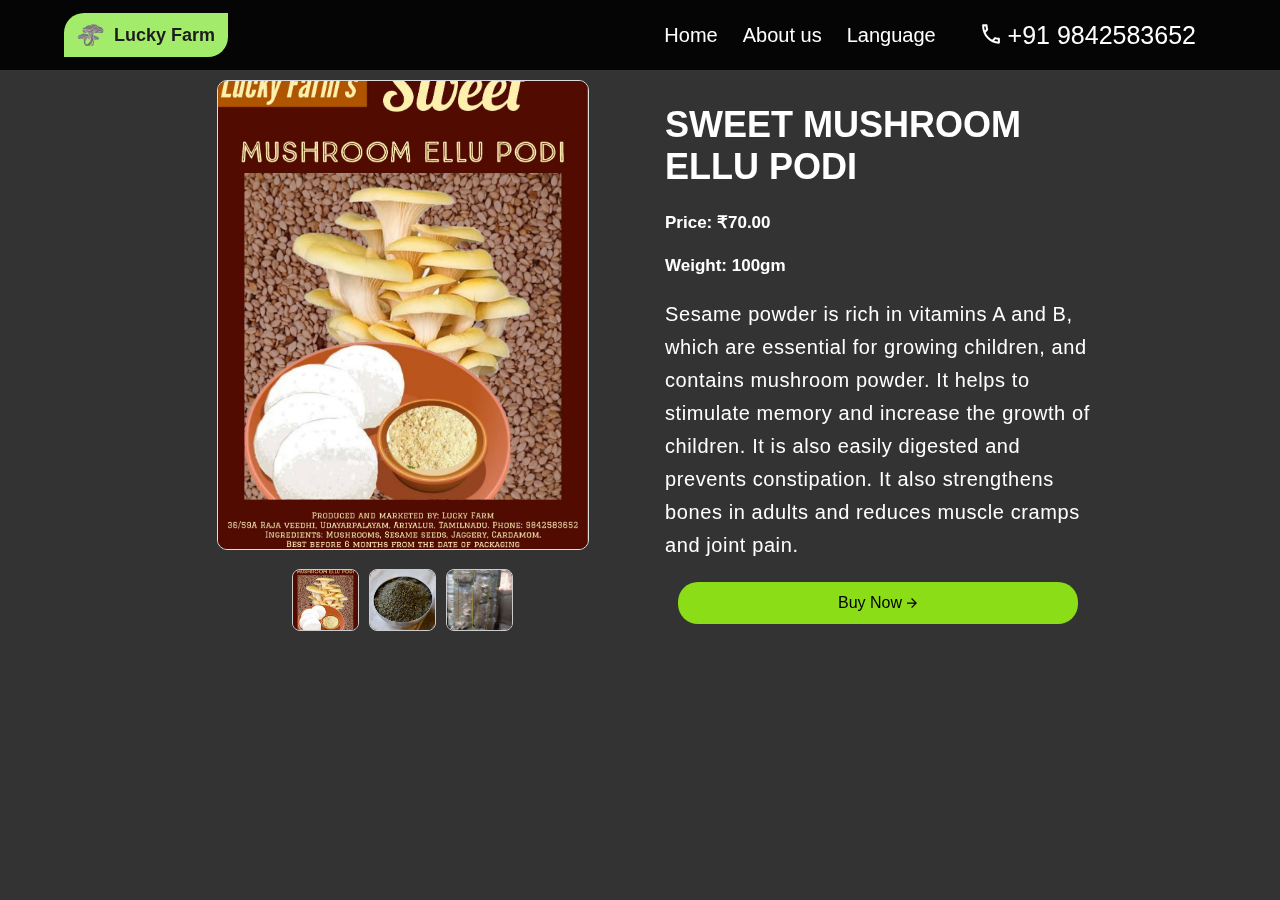
<file: ellu_podi.html>
<!DOCTYPE html>
<html lang="en">
<head>
  <meta charset="UTF-8" />
  <meta name="viewport" content="width=device-width, initial-scale=1" />
  <title>Product Page</title>
  <link rel="stylesheet" href="style.css">
</head>
<body>

  <div class="background">
    <header class="top-header">
      <div class="lucky-farm-badge">

        <button class="menu-toggle" onclick="toggleMenu()">☰</button>

        <img src="images/logo.png" alt="Lucky Farm Logo" />
        <span>Lucky Farm</span>
      </div>
      <nav class="nav-links" id="navbar">
        <a href="#">Home</a>
        <a href="#">About us</a>
        <a href="#">Language</a>
        <div class="contact">
          <a href="tel:+919842583652" class="phone-link"><svg class="phone-icon" width="20" height="18" viewBox="0 0 24 27" xmlns="http://www.w3.org/2000/svg">
            <path d="M4.72 3.38889C4.8 4.67444 5 5.93111 5.32 7.13L3.72 8.86333C3.17333 7.13 2.82667 5.29556 2.70667 3.38889H4.72ZM17.8667 20.7511C19 21.0978 20.16 21.3144 21.3333 21.4011V23.5533C19.5733 23.4233 17.88 23.0478 16.2667 22.47L17.8667 20.7511ZM6 0.5H1.33333C0.6 0.5 0 1.15 0 1.94444C0 15.5078 10.1467 26.5 22.6667 26.5C23.4 26.5 24 25.85 24 25.0556V20.0144C24 19.22 23.4 18.57 22.6667 18.57C21.0133 18.57 19.4 18.2811 17.9067 17.7467C17.7733 17.6889 17.6267 17.6744 17.4933 17.6744C17.1467 17.6744 16.8133 17.8189 16.5467 18.0933L13.6133 21.2711C9.84 19.1767 6.74667 15.84 4.82667 11.7522L7.76 8.57444C8.13333 8.17 8.24 7.60667 8.09333 7.10111C7.6 5.48333 7.33333 3.75 7.33333 1.94444C7.33333 1.15 6.73333 0.5 6 0.5Z" fill=""/>
          </svg>
          <span class="header-phone-number">+91 9842583652</span></a>
          
        </div>
      </nav>
    
    </header>

    <div class="product-container">
      <div class="image-gallery">
        <img id="mainImage" src="images/mush ellu podi.jpg" alt="Main product image" />
        <div class="thumbnail-images">
          <img src="images/mush ellu podi.jpg" alt="Thumbnail 1" onclick="changeImage(this)" />
          <img src="images/ellu-podi-recipe.jpg" alt="Thumbnail 2" onclick="changeImage(this)" />
          <img src="images/mushroom.jpg" alt="Thumbnail 3" onclick="changeImage(this)" />
        </div>
      </div>

      <div class="product-details">
        <h1>SWEET MUSHROOM ELLU PODI</h1>
        <h4>Price: ₹70.00</h4>
        <h4>Weight: 100gm</h4>
        <p>Sesame powder is rich in vitamins A and B, which are essential for growing children, and contains mushroom powder. It helps to stimulate memory and increase the growth of children. It is also easily digested and prevents constipation. It also strengthens bones in adults and reduces muscle cramps and joint pain.</p>
        <button class="buy-button" onclick="showPopup()">Buy Now
          <svg width="10" height="16" viewBox="0 0 16 16" fill="none" xmlns="http://www.w3.org/2000/svg">
            <path d="M8 16L6.575 14.6L12.175 9H0V7H12.175L6.575 1.4L8 0L16 8L8 16Z" fill="black"/>
          </svg>
        </button>
      </div>
    </div>
  </div>

  <div class="popup-overlay" id="popup">
    <div class="popup-box">
      <button class="close-btn" onclick="hidePopup()">×</button>
      <div class="popup-text">YOU CAN PLACE YOUR ORDER BY SIMPLY CALLING</div>
      <div class="popup-content">
        <a href="tel:+919842583652" class="phone-number">
          <svg width="20" height="18" viewBox="0 0 24 27" fill="none" xmlns="http://www.w3.org/2000/svg">
            <path d="M4.72 3.38889C4.8 4.67444 5 5.93111 5.32 7.13L3.72 8.86333C3.17333 7.13 2.82667 5.29556 2.70667 3.38889H4.72ZM17.8667 20.7511C19 21.0978 20.16 21.3144 21.3333 21.4011V23.5533C19.5733 23.4233 17.88 23.0478 16.2667 22.47L17.8667 20.7511ZM6 0.5H1.33333C0.6 0.5 0 1.15 0 1.94444C0 15.5078 10.1467 26.5 22.6667 26.5C23.4 26.5 24 25.85 24 25.0556V20.0144C24 19.22 23.4 18.57 22.6667 18.57C21.0133 18.57 19.4 18.2811 17.9067 17.7467C17.7733 17.6889 17.6267 17.6744 17.4933 17.6744C17.1467 17.6744 16.8133 17.8189 16.5467 18.0933L13.6133 21.2711C9.84 19.1767 6.74667 15.84 4.82667 11.7522L7.76 8.57444C8.13333 8.17 8.24 7.60667 8.09333 7.10111C7.6 5.48333 7.33333 3.75 7.33333 1.94444C7.33333 1.15 6.73333 0.5 6 0.5Z" fill=""/>
          </svg>
          +91 9842583652
        </a>
      </div>
    </div>
  </div>
  
  <script>
    function changeImage(imgElement) {
      const newSrc = imgElement.src;
      document.getElementById('mainImage').src = newSrc;
    }

    function showPopup() {
      document.getElementById('popup').style.display = 'flex';
    }

    function hidePopup() {
      document.getElementById('popup').style.display = 'none';
    }

    function toggleMenu() {
      document.querySelector('.nav-links').classList.toggle('active');
    }
  </script>

</body>
</html>
</file>
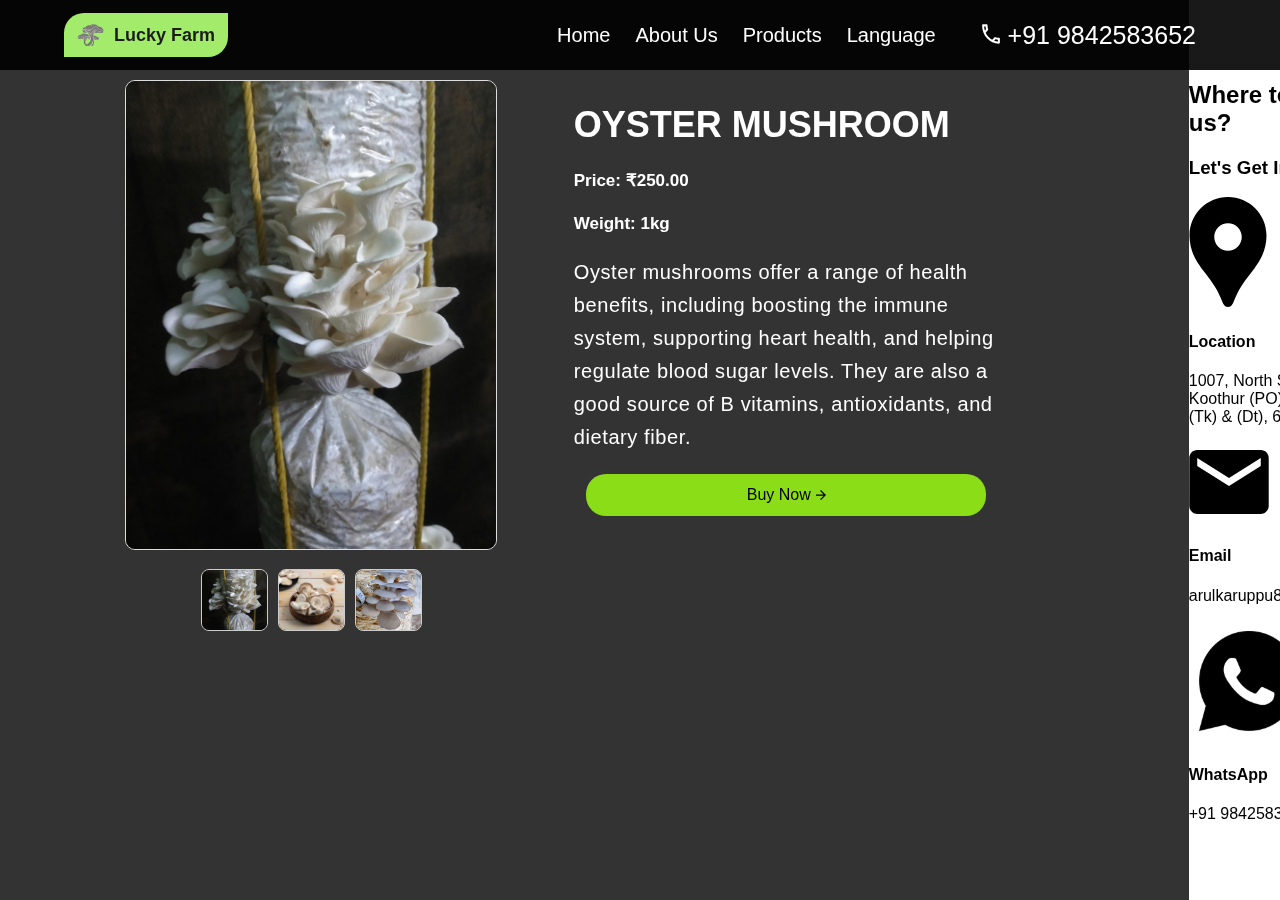
<file: oystermush.html>
<!DOCTYPE html>
<html lang="en">
<head>
  <meta charset="UTF-8" />
  <meta name="viewport" content="width=device-width, initial-scale=1" />
  <title>Product Page</title>
  <link rel="stylesheet" href="style.css">
</head>

<body>


  <div class="main-content">
    <div class="background">
      <div class="overlay">
      <header class="top-header">
        <div class="lucky-farm-badge">
          <button class="menu-toggle" onclick="toggleMenu()">☰</button>
  
          <img src="images/logo.png" alt="Lucky Farm Logo" />
          <span>Lucky Farm</span>
        </div>
        <nav class="nav-links">
          <a href="#">Home</a>
          <a href="https://varshh06.github.io/productpages/aboutus/ABOUT US.html"class="active">About Us</a>
          <a href="https://varshh06.github.io/productpages/products/index.html"class="active">Products</a>
          <a href="#">Language</a>
          <div class="contact">
            <a href="tel:+919842583652" class="phone-link">
              <svg class="phone-icon" width="20" height="18" viewBox="0 0 24 27" xmlns="http://www.w3.org/2000/svg">
                <path d="M4.72 3.38889C4.8 4.67444 5 5.93111 5.32 7.13L3.72 8.86333C3.17333 7.13 2.82667 5.29556 2.70667 3.38889H4.72ZM17.8667 20.7511C19 21.0978 20.16 21.3144 21.3333 21.4011V23.5533C19.5733 23.4233 17.88 23.0478 16.2667 22.47L17.8667 20.7511ZM6 0.5H1.33333C0.6 0.5 0 1.15 0 1.94444C0 15.5078 10.1467 26.5 22.6667 26.5C23.4 26.5 24 25.85 24 25.0556V20.0144C24 19.22 23.4 18.57 22.6667 18.57C21.0133 18.57 19.4 18.2811 17.9067 17.7467C17.7733 17.6889 17.6267 17.6744 17.4933 17.6744C17.1467 17.6744 16.8133 17.8189 16.5467 18.0933L13.6133 21.2711C9.84 19.1767 6.74667 15.84 4.82667 11.7522L7.76 8.57444C8.13333 8.17 8.24 7.60667 8.09333 7.10111C7.6 5.48333 7.33333 3.75 7.33333 1.94444C7.33333 1.15 6.73333 0.5 6 0.5Z" fill=""/>
              </svg>
              <span class="header-phone-number">+91 9842583652</span>
            </a>
            </div>
        </nav>
      </header>
  
  
  
      <div class="product-container">
        <div class="image-gallery">
          <img id="mainImage" src="images/oystermushroom.jpg" alt="Main product image" />
          <div class="thumbnail-images">
            <img src="images/oystermushroom.jpg" alt="Thumbnail 1" onclick="changeImage(this)" />
            <img src="images/oyster1.jpg" alt="Thumbnail 2" onclick="changeImage(this)" />
            <img src="images/oyster.jpg" alt="Thumbnail 3" onclick="changeImage(this)" />
          </div>
        </div>
  
  
  
        <div class="product-details">
          <h1>OYSTER MUSHROOM</h1>
          <h4>Price: ₹250.00</h4>
          <h4>Weight: 1kg</h4>
          <p>Oyster mushrooms offer a range of health benefits, including boosting the immune system, supporting heart health, and helping regulate blood sugar levels. They are also a good source of B vitamins, antioxidants, and dietary fiber. </p>
          <button class="buy-button" onclick="showPopup()">Buy Now
            <svg width="10" height="16" viewBox="0 0 16 16" fill="none" xmlns="http://www.w3.org/2000/svg">
              <path d="M8 16L6.575 14.6L12.175 9H0V7H12.175L6.575 1.4L8 0L16 8L8 16Z" fill="black"/>
            </svg>
          </button>
        </div>
      </div>
    </div>
  
  
    <div class="popup-overlay" id="popup">
      <div class="popup-box">
        <button class="close-btn" onclick="hidePopup()">×</button>
        <div class="popup-text">
          YOU CAN PLACE YOUR ORDER BY SIMPLY CALLING
        </div>
        <div class="popup-content">
          <a href="tel:+919842583652" class="phone-number">
            <svg width="20" height="18" viewBox="0 0 24 27" fill="none" xmlns="http://www.w3.org/2000/svg">
              <path d="M4.72 3.38889C4.8 4.67444 5 5.93111 5.32 7.13L3.72 8.86333C3.17333 7.13 2.82667 5.29556 2.70667 3.38889H4.72ZM17.8667 20.7511C19 21.0978 20.16 21.3144 21.3333 21.4011V23.5533C19.5733 23.4233 17.88 23.0478 16.2667 22.47L17.8667 20.7511ZM6 0.5H1.33333C0.6 0.5 0 1.15 0 1.94444C0 15.5078 10.1467 26.5 22.6667 26.5C23.4 26.5 24 25.85 24 25.0556V20.0144C24 19.22 23.4 18.57 22.6667 18.57C21.0133 18.57 19.4 18.2811 17.9067 17.7467C17.7733 17.6889 17.6267 17.6744 17.4933 17.6744C17.1467 17.6744 16.8133 17.8189 16.5467 18.0933L13.6133 21.2711C9.84 19.1767 6.74667 15.84 4.82667 11.7522L7.76 8.57444C8.13333 8.17 8.24 7.60667 8.09333 7.10111C7.6 5.48333 7.33333 3.75 7.33333 1.94444C7.33333 1.15 6.73333 0.5 6 0.5Z" fill=""/>
            </svg>
            +91 9842583652
          </a>
        </div>
      </div>
    </div>
    
  </div>
  </div>
  

    
 <div class="footer-bottom">
      <h2>Where to find us?</h2>
      <h3>Let's Get In Touch</h3>
      <div class="link-container">
          <div class="card location">
            <svg width="78" height="110" viewBox="0 0 78 110" fill="none" xmlns="http://www.w3.org/2000/svg">
              <path d="M39 0C17.715 0 0.5 17.215 0.5 38.5C0.5 48.07 3.25 57.035 8.255 65.12C13.48 73.59 20.355 80.85 25.635 89.32C28.22 93.445 30.09 97.295 32.07 101.75C33.5 104.775 34.655 110 39 110C43.345 110 44.5 104.775 45.875 101.75C47.91 97.295 49.725 93.445 52.31 89.32C57.59 80.905 64.465 73.645 69.69 65.12C74.75 57.035 77.5 48.07 77.5 38.5C77.5 17.215 60.285 0 39 0ZM39 53.625C31.41 53.625 25.25 47.465 25.25 39.875C25.25 32.285 31.41 26.125 39 26.125C46.59 26.125 52.75 32.285 52.75 39.875C52.75 47.465 46.59 53.625 39 53.625Z" fill="black"/>
              </svg>
              <h4>Location</h4>
              <p>1007, North Street, O. Koothur (PO), Ariyalur (Tk) & (Dt), 621705</p>
          </div>
          <div class="card email">
              <svg width="80" height="80" viewBox="0 0 138 110" fill="none" xmlns="http://www.w3.org/2000/svg">
                  <path d="M123.8 0H14.2C6.665 0 0.5685 6.1875 0.5685 13.75L0.5 96.25C0.5 103.813 6.665 110 14.2 110H123.8C131.335 110 137.5 103.813 137.5 96.25V13.75C137.5 6.1875 131.335 0 123.8 0ZM123.8 27.5L69 61.875L14.2 27.5V13.75L69 48.125L123.8 13.75V27.5Z" fill="black"/>
                  </svg>
              <h4>Email</h4>
              <p>arulkaruppu8@gmail.com</p>
          </div>
          <div class="card whatsapp">
              <svg width="120" height="120" viewBox="0 0 120 120" fill="none" xmlns="http://www.w3.org/2000/svg" xmlns:xlink="http://www.w3.org/1999/xlink">
                  <rect width="120" height="120" fill="url(#pattern0_332_61)"/>
                  <defs>
                  <pattern id="pattern0_332_61" patternContentUnits="objectBoundingBox" width="1" height="1">
                  <use xlink:href="#image0_332_61" transform="scale(0.00520833)"/>
                  </pattern>
                  <image id="image0_332_61" width="192" height="192" preserveAspectRatio="none" xlink:href="[data-uri]"/>
                  </defs>
                  </svg>
              <h4>WhatsApp</h4>
              <p>+91 9842583652</p>
          </div>
      </div>
  </div>
  </div>
</footer>
  <script>
    function changeImage(imgElement) {
      const newSrc = imgElement.src.replace('100x100', '500x500');
      document.getElementById('mainImage').src = newSrc;
      document.getElementById('mainImage').alt = imgElement.alt.replace('Thumbnail', 'Main image');
    }
    function showPopup() {
  document.getElementById('popup').style.display = 'flex';
  }
function hidePopup() {
  document.getElementById('popup').style.display = 'none';
}
function toggleMenu() {
      document.querySelector('.nav-links').classList.toggle('active');
    }
  </script>

</body>
</html>
</file>
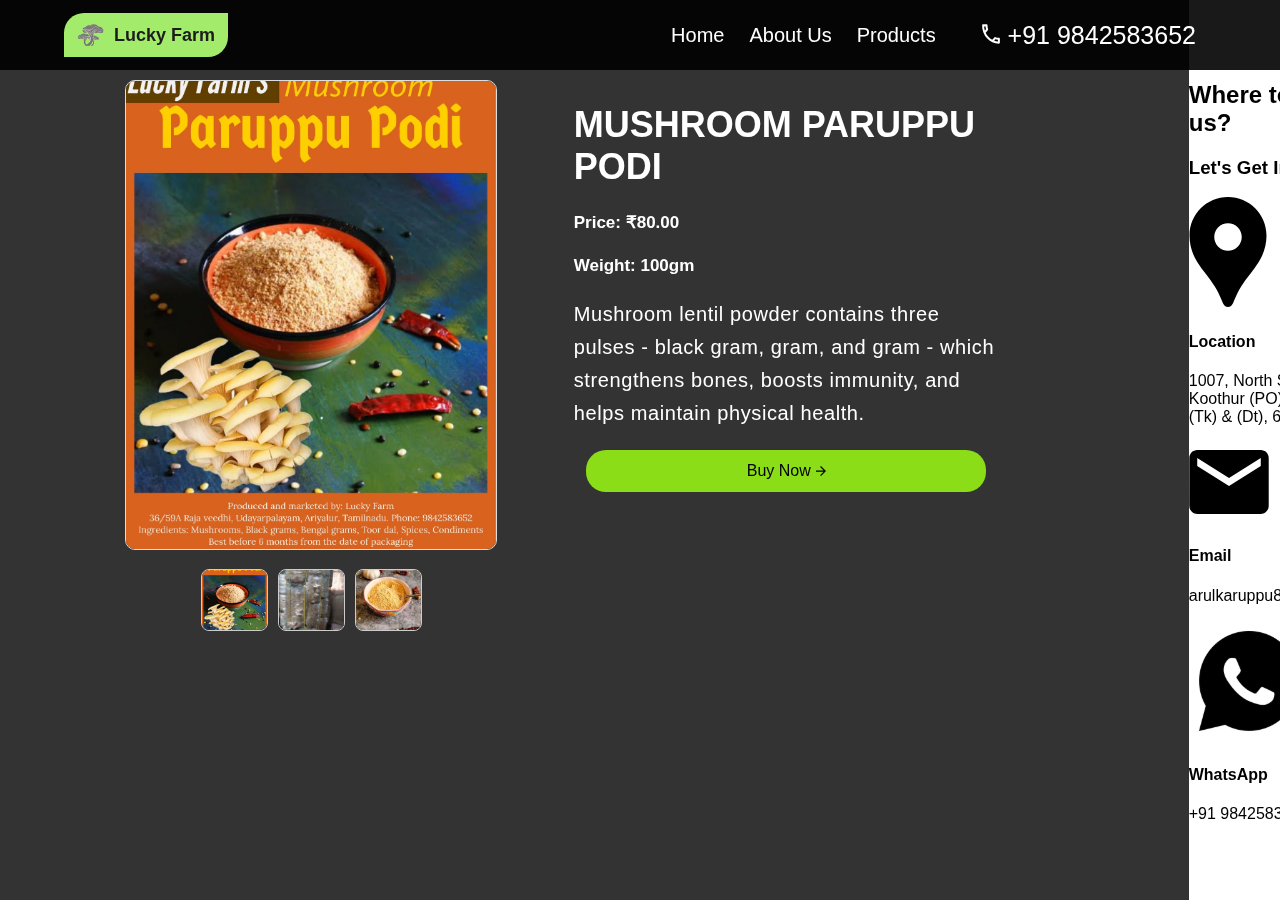
<file: parupupodi.html>
<!DOCTYPE html>
<html lang="en">
<head>
  <meta charset="UTF-8" />
  <meta name="viewport" content="width=device-width, initial-scale=1" />
  <title>Product Page</title>
  <link rel="stylesheet" href="style.css">
</head>

<body>


  <div class="main-content">
    <div class="background">
      <div class="overlay">
      <header class="top-header">
        <div class="lucky-farm-badge">
          <button class="menu-toggle" onclick="toggleMenu()">☰</button>
          <img src="images/logo.png" alt="Lucky Farm Logo" />
          <span>Lucky Farm</span>
        </div>
        <nav class="nav-links">
          <a href="#">Home</a>
          <a href="https://varshh06.github.io/productpages/aboutus/ABOUT US.html"class="active">About Us</a>
          <a href="https://varshh06.github.io/productpages/products/index.html"class="active">Products</a>
          <div class="contact">
            <a href="tel:+919842583652" class="phone-link">
              <svg class="phone-icon" width="20" height="18" viewBox="0 0 24 27" xmlns="http://www.w3.org/2000/svg">
                <path d="M4.72 3.38889C4.8 4.67444 5 5.93111 5.32 7.13L3.72 8.86333C3.17333 7.13 2.82667 5.29556 2.70667 3.38889H4.72ZM17.8667 20.7511C19 21.0978 20.16 21.3144 21.3333 21.4011V23.5533C19.5733 23.4233 17.88 23.0478 16.2667 22.47L17.8667 20.7511ZM6 0.5H1.33333C0.6 0.5 0 1.15 0 1.94444C0 15.5078 10.1467 26.5 22.6667 26.5C23.4 26.5 24 25.85 24 25.0556V20.0144C24 19.22 23.4 18.57 22.6667 18.57C21.0133 18.57 19.4 18.2811 17.9067 17.7467C17.7733 17.6889 17.6267 17.6744 17.4933 17.6744C17.1467 17.6744 16.8133 17.8189 16.5467 18.0933L13.6133 21.2711C9.84 19.1767 6.74667 15.84 4.82667 11.7522L7.76 8.57444C8.13333 8.17 8.24 7.60667 8.09333 7.10111C7.6 5.48333 7.33333 3.75 7.33333 1.94444C7.33333 1.15 6.73333 0.5 6 0.5Z" fill=""/>
              </svg>
              <span class="header-phone-number">+91 9842583652</span>
            </a>
          </div>
        </nav>
      </header>
  
  
  
      <div class="product-container">
        <div class="image-gallery">
          <img id="mainImage" src="images/paruppupodi.jpg" alt="Main product image" />
          <div class="thumbnail-images">
            <img src="images/paruppupodi.jpg" alt="Thumbnail 1" onclick="changeImage(this)" />
            <img src="images/mushroom.jpg" alt="Thumbnail 3" onclick="changeImage(this)" />
            <img src="images/parupupodi.jpg" alt="Thumbnail 2" onclick="changeImage(this)" />
           
          </div>
        </div>
  
  
  
        <div class="product-details">
          <h1>MUSHROOM PARUPPU PODI</h1>
          <h4>Price: ₹80.00</h4>
          <h4>Weight: 100gm</h4>
          <p>Mushroom lentil powder contains three pulses - black gram, gram, and gram - which strengthens bones, boosts immunity, and helps maintain physical health.</p>
          <button class="buy-button" onclick="showPopup()">Buy Now
            <svg width="10" height="16" viewBox="0 0 16 16" fill="none" xmlns="http://www.w3.org/2000/svg">
              <path d="M8 16L6.575 14.6L12.175 9H0V7H12.175L6.575 1.4L8 0L16 8L8 16Z" fill="black"/>
            </svg>
          </button>
        </div>
      </div>
    </div>
  
  
    <div class="popup-overlay" id="popup">
      <div class="popup-box">
        <button class="close-btn" onclick="hidePopup()">×</button>
        <div class="popup-text">
          YOU CAN PLACE YOUR ORDER BY SIMPLY CALLING
        </div>
        <div class="popup-content">
          <a href="tel:+919842583652" class="phone-number">
            <svg width="20" height="18" viewBox="0 0 24 27" fill="none" xmlns="http://www.w3.org/2000/svg">
              <path d="M4.72 3.38889C4.8 4.67444 5 5.93111 5.32 7.13L3.72 8.86333C3.17333 7.13 2.82667 5.29556 2.70667 3.38889H4.72ZM17.8667 20.7511C19 21.0978 20.16 21.3144 21.3333 21.4011V23.5533C19.5733 23.4233 17.88 23.0478 16.2667 22.47L17.8667 20.7511ZM6 0.5H1.33333C0.6 0.5 0 1.15 0 1.94444C0 15.5078 10.1467 26.5 22.6667 26.5C23.4 26.5 24 25.85 24 25.0556V20.0144C24 19.22 23.4 18.57 22.6667 18.57C21.0133 18.57 19.4 18.2811 17.9067 17.7467C17.7733 17.6889 17.6267 17.6744 17.4933 17.6744C17.1467 17.6744 16.8133 17.8189 16.5467 18.0933L13.6133 21.2711C9.84 19.1767 6.74667 15.84 4.82667 11.7522L7.76 8.57444C8.13333 8.17 8.24 7.60667 8.09333 7.10111C7.6 5.48333 7.33333 3.75 7.33333 1.94444C7.33333 1.15 6.73333 0.5 6 0.5Z" fill=""/>
            </svg>
            +91 9842583652
          </a>
        </div>
      </div>
    </div>
    </div>
  
  
  </div>
  
  <div class="footer-bottom">
      <h2>Where to find us?</h2>
      <h3>Let's Get In Touch</h3>
      <div class="link-container">
          <div class="card location">
            <svg width="78" height="110" viewBox="0 0 78 110" fill="none" xmlns="http://www.w3.org/2000/svg">
              <path d="M39 0C17.715 0 0.5 17.215 0.5 38.5C0.5 48.07 3.25 57.035 8.255 65.12C13.48 73.59 20.355 80.85 25.635 89.32C28.22 93.445 30.09 97.295 32.07 101.75C33.5 104.775 34.655 110 39 110C43.345 110 44.5 104.775 45.875 101.75C47.91 97.295 49.725 93.445 52.31 89.32C57.59 80.905 64.465 73.645 69.69 65.12C74.75 57.035 77.5 48.07 77.5 38.5C77.5 17.215 60.285 0 39 0ZM39 53.625C31.41 53.625 25.25 47.465 25.25 39.875C25.25 32.285 31.41 26.125 39 26.125C46.59 26.125 52.75 32.285 52.75 39.875C52.75 47.465 46.59 53.625 39 53.625Z" fill="black"/>
              </svg>
              <h4>Location</h4>
              <p>1007, North Street, O. Koothur (PO), Ariyalur (Tk) & (Dt), 621705</p>
          </div>
          <div class="card email">
              <svg width="80" height="80" viewBox="0 0 138 110" fill="none" xmlns="http://www.w3.org/2000/svg">
                  <path d="M123.8 0H14.2C6.665 0 0.5685 6.1875 0.5685 13.75L0.5 96.25C0.5 103.813 6.665 110 14.2 110H123.8C131.335 110 137.5 103.813 137.5 96.25V13.75C137.5 6.1875 131.335 0 123.8 0ZM123.8 27.5L69 61.875L14.2 27.5V13.75L69 48.125L123.8 13.75V27.5Z" fill="black"/>
                  </svg>
              <h4>Email</h4>
              <p>arulkaruppu8@gmail.com</p>
          </div>
          <div class="card whatsapp">
              <svg width="120" height="120" viewBox="0 0 120 120" fill="none" xmlns="http://www.w3.org/2000/svg" xmlns:xlink="http://www.w3.org/1999/xlink">
                  <rect width="120" height="120" fill="url(#pattern0_332_61)"/>
                  <defs>
                  <pattern id="pattern0_332_61" patternContentUnits="objectBoundingBox" width="1" height="1">
                  <use xlink:href="#image0_332_61" transform="scale(0.00520833)"/>
                  </pattern>
                  <image id="image0_332_61" width="192" height="192" preserveAspectRatio="none" xlink:href="[data-uri]"/>
                  </defs>
                  </svg>
              <h4>WhatsApp</h4>
              <p>+91 9842583652</p>
          </div>
      </div>
  </div>
  </div>
</footer>
  <script>
    function changeImage(imgElement) {
      const newSrc = imgElement.src.replace('100x100', '500x500');
      document.getElementById('mainImage').src = newSrc;
      document.getElementById('mainImage').alt = imgElement.alt.replace('Thumbnail', 'Main image');
    }
    function showPopup() {
  document.getElementById('popup').style.display = 'flex';
  }
function hidePopup() {
  document.getElementById('popup').style.display = 'none';
}
function toggleMenu() {
      document.querySelector('.nav-links').classList.toggle('active');
    }
  </script>

</body>
</html>
</file>
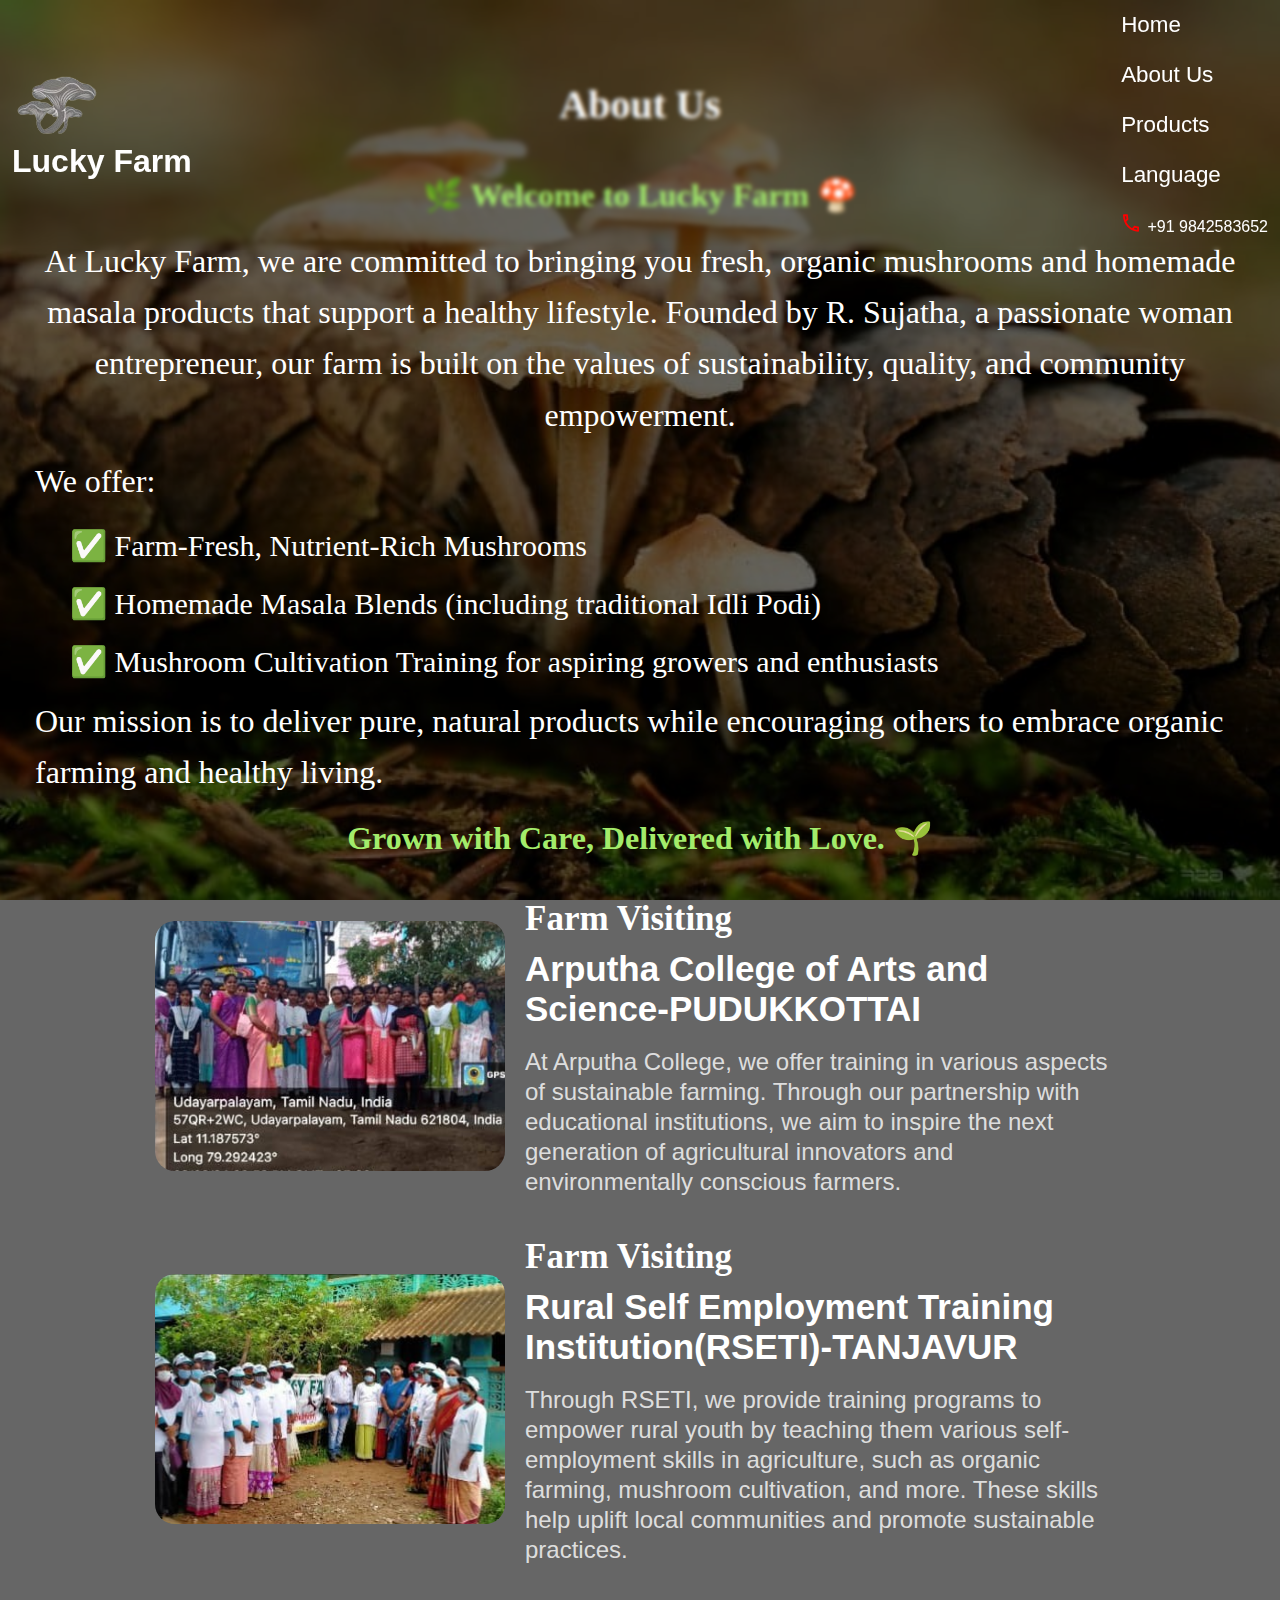
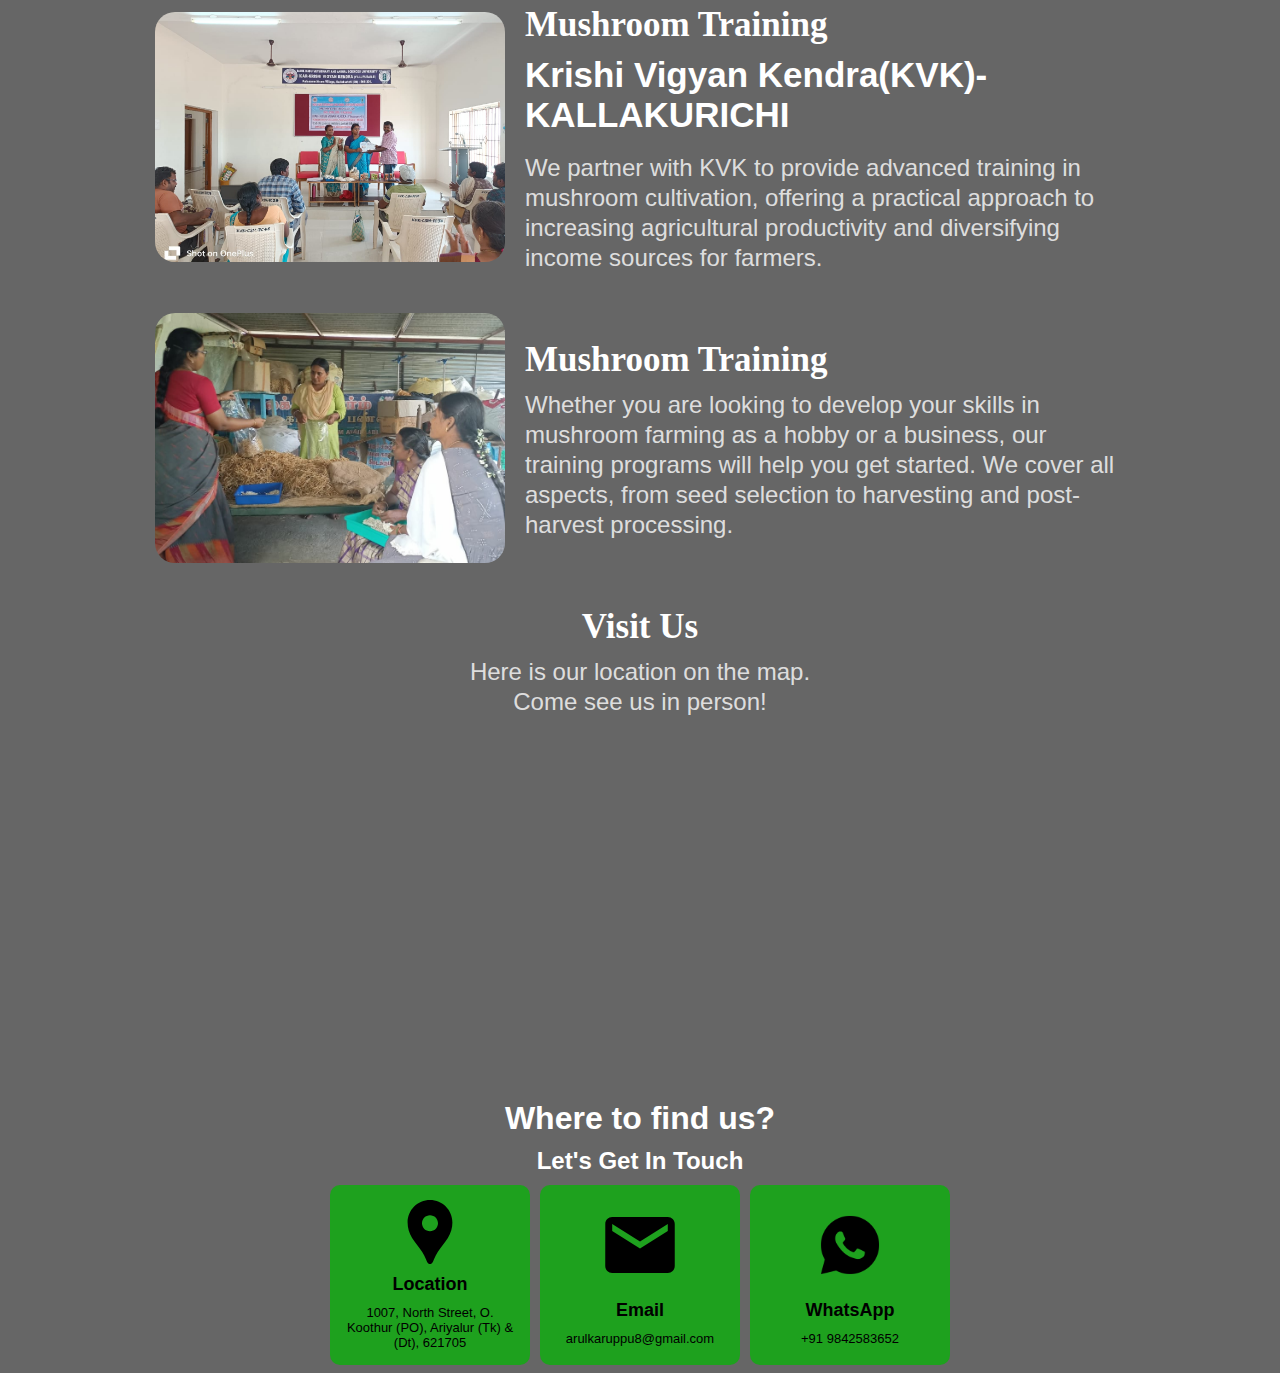
<file: aboutus/ABOUT US.html>
<!DOCTYPE html>
<html lang="en">
  <head>
    <meta charset="UTF-8" />
    <meta name="viewport" content="width=device-width, initial-scale=1.0" />
    <title>About Us</title>
    <link rel="stylesheet" href="siganthini.css" />
  </head>
  <body>
    <div class="bg">
      <div class="overlay">
        <div class="about-us">
          <div class="header">
            <div class="logo">
              <img src="logo (1).jpg" alt="Logo" class="logo-img" />
              <h1 class="logo-text">Lucky Farm</h1>
            </div>
            <nav class="navbar">
              <a href="https://varshh06.github.io/productpages/home.html"class="active">Home</a>
               <a href="https://varshh06.github.io/productpages/aboutus/ABOUT US.html"class="active">About Us</a>
                <a href="https://varshh06.github.io/productpages/products/index.html"class="active">Products</a>
              <a href="#"class="active">Language</a>
              <div class="contact"class="active">
                <a href="tel:+919842583652" class="phone-link"><svg class="phone-icon" width="20" height="18" viewBox="0 0 24 27" fill="red" xmlns="http://www.w3.org/2000/svg">
                  <path d="M4.72 3.38889C4.8 4.67444 5 5.93111 5.32 7.13L3.72 8.86333C3.17333 7.13 2.82667 5.29556 2.70667 3.38889H4.72ZM17.8667 20.7511C19 21.0978 20.16 21.3144 21.3333 21.4011V23.5533C19.5733 23.4233 17.88 23.0478 16.2667 22.47L17.8667 20.7511ZM6 0.5H1.33333C0.6 0.5 0 1.15 0 1.94444C0 15.5078 10.1467 26.5 22.6667 26.5C23.4 26.5 24 25.85 24 25.0556V20.0144C24 19.22 23.4 18.57 22.6667 18.57C21.0133 18.57 19.4 18.2811 17.9067 17.7467C17.7733 17.6889 17.6267 17.6744 17.4933 17.6744C17.1467 17.6744 16.8133 17.8189 16.5467 18.0933L13.6133 21.2711C9.84 19.1767 6.74667 15.84 4.82667 11.7522L7.76 8.57444C8.13333 8.17 8.24 7.60667 8.09333 7.10111C7.6 5.48333 7.33333 3.75 7.33333 1.94444C7.33333 1.15 6.73333 0.5 6 0.5Z" fill=""/>
                </svg>
                <span class="header-phone-number">+91 9842583652</span></a>
              </div>
            </nav>
          </div>

          <h2 class="main-heading">About Us</h2>
          <div class="about-us-section">
  <p style="color: #a3ec6b; font-family: Great Vibes, cursive; font-weight: bold;">🌿 Welcome to Lucky Farm 🍄</p>
  <p>At Lucky Farm, we are committed to bringing you fresh, organic mushrooms and homemade masala products that support a healthy lifestyle. Founded by R. Sujatha, a passionate woman entrepreneur, our farm is built on the values of sustainability, quality, and community empowerment.</p>
  
  <p style="text-align:left;">   We offer:</p>
  <ul>
    <li>✅ Farm-Fresh, Nutrient-Rich Mushrooms</li>
    <li>✅ Homemade Masala Blends (including traditional Idli Podi)</li>
    <li>✅ Mushroom Cultivation Training for aspiring growers and enthusiasts</li>
  </ul>

  <p style="text-align: start;">Our mission is to deliver pure, natural products while encouraging others to embrace organic farming and healthy living.</p>
  
  <p style="color: #a3ec6b; font-family: Great Vibes, cursive; font-weight: bold;">Grown with Care, Delivered with Love. 🌱</p>
</div>

          <div class="about-section">
            <div class="about-image">
              <img src="1.png" alt="Training" />
            </div>
            <div class="about-text">
              <h3 class="heading">Farm Visiting</h3>
              <h2 style="font-size: 35px; font-family: Rubik, sans-serif">
                Arputha College of Arts and Science-PUDUKKOTTAI
              </h2>
              <br />
              <p class="text">
                At Arputha College, we offer training in various aspects of sustainable farming. Through our partnership with educational institutions, we aim to inspire the next generation of agricultural innovators and environmentally conscious farmers.
              </p>
            </div>
          </div>

          <div class="about-section">
            <div class="about-image">
              <img src="2.png" alt="Training" />
            </div>
            <div class="about-text">
              <h3 class="heading">Farm Visiting</h3>
              <h2 style="font-size: 35px; font-family: Rubik, sans-serif">
                Rural Self Employment Training Institution(RSETI)-TANJAVUR
              </h2>
              <br />
              <p class="text">
                Through RSETI, we provide training programs to empower rural youth by teaching them various self-employment skills in agriculture, such as organic farming, mushroom cultivation, and more. These skills help uplift local communities and promote sustainable practices.
              </p>
            </div>
          </div>

          <div class="about-section">
            <div class="about-image">
              <img src="3.jpg" alt="Training" />
            </div>
            <div class="about-text">
              <h3 class="heading">Mushroom Training</h3>
              <h2 style="font-size: 35px; font-family: Rubik, sans-serif">
                Krishi Vigyan Kendra(KVK)-KALLAKURICHI
              </h2>
              <br />
              <p class="text">
                We partner with KVK to provide advanced training in mushroom cultivation, offering a practical approach to increasing agricultural productivity and diversifying income sources for farmers.
              </p>
            </div>
          </div>
          <div class="about-section">
            <div class="about-image">
              <img src="4.jpg" alt="Training" />
            </div>
            <div class="about-text">
              <h3 class="heading">Mushroom Training</h3>
              <p class="text">
               Whether you are looking to develop your skills in mushroom farming as a hobby or a business, our training programs will help you get started. We cover all aspects, from seed selection to harvesting and post-harvest processing.
              </p>
            </div>
          </div>
          <!-- New Map Section -->
          <div class="about-section">
            <div class="about-text" style="width: 100%; text-align: center">
              <h3 class="heading">Visit Us</h3>
              <p class="text">
                Here is our location on the map. <br />Come see us in person!
              </p>
            </div>
            <div class="about-image" style="width: 100%">
              <!-- Right: Map -->
          <div class="map">
            <iframe
              src="https://www.google.com/maps?q=Lucky+Farm,+Udayarpalayam,+Ariyalur+dt+621804&output=embed"
              allowfullscreen=""
              loading="lazy"
              referrerpolicy="no-referrer-when-downgrade"
            ></iframe>
          </div>
        </div>
            </div>
          </div>
        </div>
      </div>
    </div>
    <div class="footer-bottom">
      <h2>Where to find us?</h2>
      <h3>Let's Get In Touch</h3>
      <div class="link-container">
          <div class="card location">
            <svg width="78" height="110" viewBox="0 0 78 110" fill="none" xmlns="http://www.w3.org/2000/svg">
              <path d="M39 0C17.715 0 0.5 17.215 0.5 38.5C0.5 48.07 3.25 57.035 8.255 65.12C13.48 73.59 20.355 80.85 25.635 89.32C28.22 93.445 30.09 97.295 32.07 101.75C33.5 104.775 34.655 110 39 110C43.345 110 44.5 104.775 45.875 101.75C47.91 97.295 49.725 93.445 52.31 89.32C57.59 80.905 64.465 73.645 69.69 65.12C74.75 57.035 77.5 48.07 77.5 38.5C77.5 17.215 60.285 0 39 0ZM39 53.625C31.41 53.625 25.25 47.465 25.25 39.875C25.25 32.285 31.41 26.125 39 26.125C46.59 26.125 52.75 32.285 52.75 39.875C52.75 47.465 46.59 53.625 39 53.625Z" fill="black"/>
              </svg>
              <h4>Location</h4>
              <p>1007, North Street, O. Koothur (PO), Ariyalur (Tk) & (Dt), 621705</p>
          </div>
          <div class="card email">
              <svg width="80" height="80" viewBox="0 0 138 110" fill="none" xmlns="http://www.w3.org/2000/svg">
                  <path d="M123.8 0H14.2C6.665 0 0.5685 6.1875 0.5685 13.75L0.5 96.25C0.5 103.813 6.665 110 14.2 110H123.8C131.335 110 137.5 103.813 137.5 96.25V13.75C137.5 6.1875 131.335 0 123.8 0ZM123.8 27.5L69 61.875L14.2 27.5V13.75L69 48.125L123.8 13.75V27.5Z" fill="black"/>
                  </svg>
              <h4>Email</h4>
              <p>arulkaruppu8@gmail.com</p>
          </div>
          <div class="card whatsapp">
              <svg width="120" height="120" viewBox="0 0 120 120" fill="none" xmlns="http://www.w3.org/2000/svg" xmlns:xlink="http://www.w3.org/1999/xlink">
                  <rect width="120" height="120" fill="url(#pattern0_332_61)"/>
                  <defs>
                  <pattern id="pattern0_332_61" patternContentUnits="objectBoundingBox" width="1" height="1">
                  <use xlink:href="#image0_332_61" transform="scale(0.00520833)"/>
                  </pattern>
                  <image id="image0_332_61" width="192" height="192" preserveAspectRatio="none" xlink:href="[data-uri]"/>
                  </defs>
                  </svg>
              <h4>WhatsApp</h4>
              <p>+91 9842583652</p>
          </div>
      </div>
  </div>
        </div>
      </footer>
    <script>
      // Select all the navbar links
      const navLinks = document.querySelectorAll(".navbar a");

      // Add event listener to each link
      navLinks.forEach((link) => {
        link.addEventListener("click", () => {
          // Remove 'active' class from all links
          navLinks.forEach((link) => link.classList.remove("active"));

          // Add 'active' class to the clicked link
          link.classList.add("active");
        });
      });
    </script>
  </body>
</html>
</file>
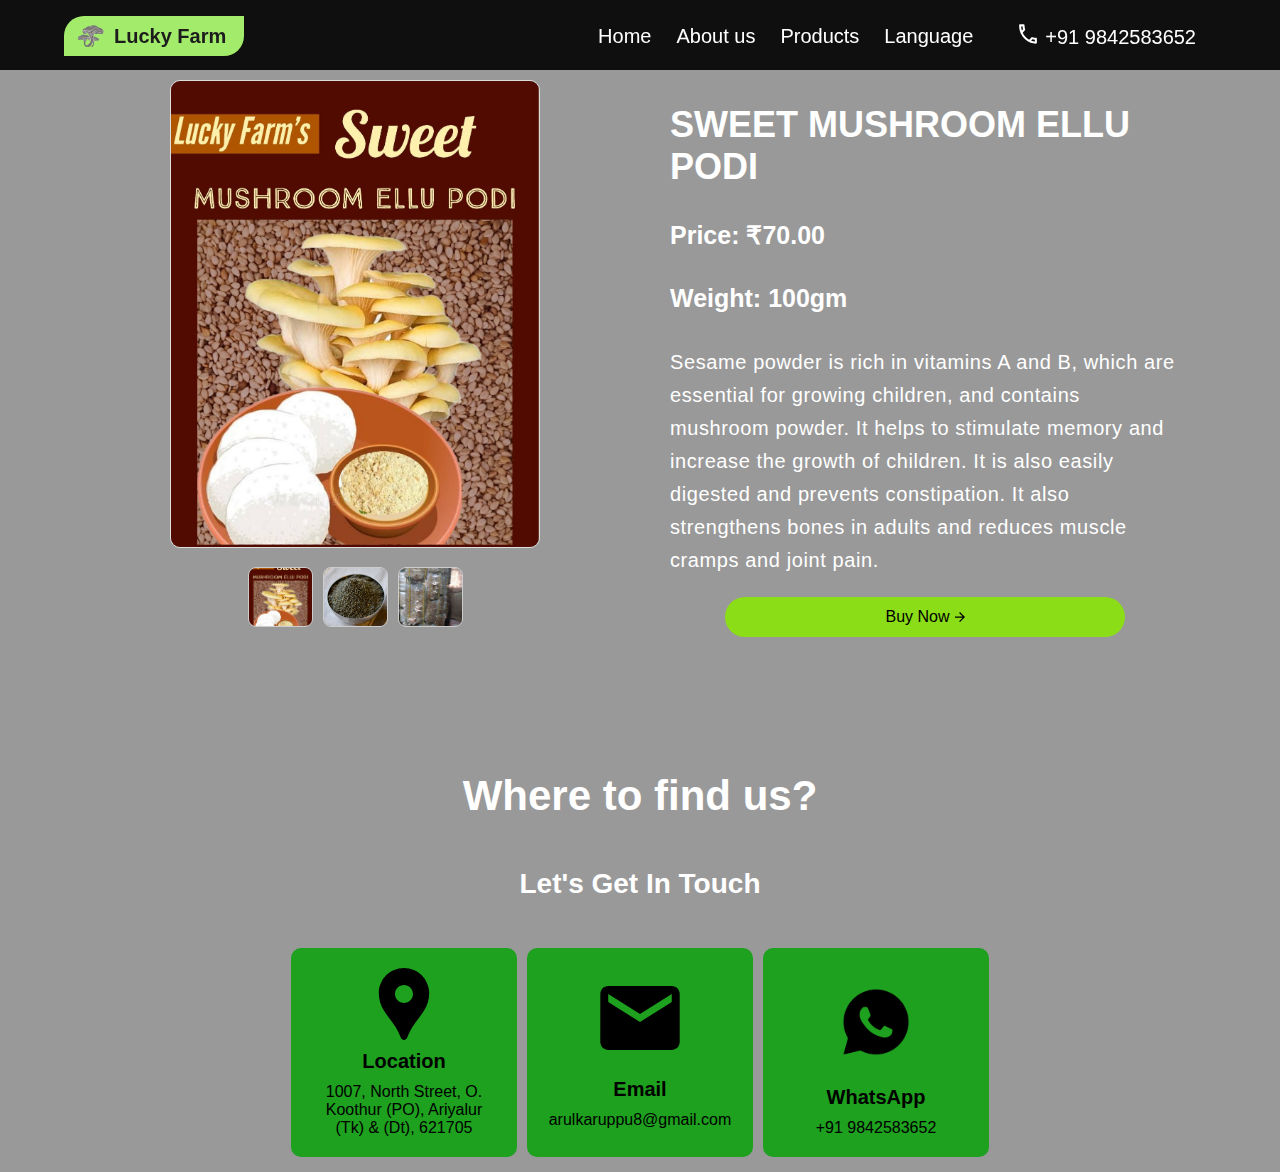
<file: products/ellu_podi.html>
<!DOCTYPE html>
<html lang="en">
<head>
  <meta charset="UTF-8" />
  <meta name="viewport" content="width=device-width, initial-scale=1" />
  <title>Product Page</title>
  <link rel="preconnect" href="https://fonts.googleapis.com">
    <link rel="preconnect" href="https://fonts.gstatic.com" crossorigin>
    <link href="https://fonts.googleapis.com/css2?family=Rubik:wght@400;700&display=swap" rel="stylesheet">
  <link rel="stylesheet" href="style.css">
</head>
<body>
<div class="main-content">
  <div class="background">
    <div class="overlay">
    <header class="top-header">
      <div class="lucky-farm-badge">

        <button class="menu-toggle" onclick="toggleMenu()">☰</button>

        <img src="images/logo.png" alt="Lucky Farm Logo" />
        <span>Lucky Farm</span>
      </div>
      <nav class="nav-links" id="navbar">
        <a href="#">Home</a>
        <a href="https://varshh06.github.io/productpages/aboutus/ABOUT US.html">About us</a>
        <a href="https://varshh06.github.io/productpages/products/index.html">Products</a>
        <a href="#">Language</a>
        
        <div class="contact">
          <a href="tel:+919842583652" class="phone-link"><svg class="phone-icon" width="20" height="18" viewBox="0 0 24 27" xmlns="http://www.w3.org/2000/svg">
            <path d="M4.72 3.38889C4.8 4.67444 5 5.93111 5.32 7.13L3.72 8.86333C3.17333 7.13 2.82667 5.29556 2.70667 3.38889H4.72ZM17.8667 20.7511C19 21.0978 20.16 21.3144 21.3333 21.4011V23.5533C19.5733 23.4233 17.88 23.0478 16.2667 22.47L17.8667 20.7511ZM6 0.5H1.33333C0.6 0.5 0 1.15 0 1.94444C0 15.5078 10.1467 26.5 22.6667 26.5C23.4 26.5 24 25.85 24 25.0556V20.0144C24 19.22 23.4 18.57 22.6667 18.57C21.0133 18.57 19.4 18.2811 17.9067 17.7467C17.7733 17.6889 17.6267 17.6744 17.4933 17.6744C17.1467 17.6744 16.8133 17.8189 16.5467 18.0933L13.6133 21.2711C9.84 19.1767 6.74667 15.84 4.82667 11.7522L7.76 8.57444C8.13333 8.17 8.24 7.60667 8.09333 7.10111C7.6 5.48333 7.33333 3.75 7.33333 1.94444C7.33333 1.15 6.73333 0.5 6 0.5Z" fill=""/>
          </svg>
          <span class="header-phone-number">+91 9842583652</span></a>
          
        </div>
      </nav>
    
    </header>

    <div class="product-container">
      <div class="image-gallery">
        <img id="mainImage" src="images\mush ellu podi.jpg" alt="Main product image" />
        <div class="thumbnail-images">
          <img src="images/mush ellu podi.jpg" alt="Thumbnail 1" onclick="changeImage(this)" />
          <img src="images/ellu-podi-recipe.jpg" alt="Thumbnail 2" onclick="changeImage(this)" />
          <img src="images/mushroom.jpg" alt="Thumbnail 3" onclick="changeImage(this)" />
        </div>
      </div>

      <div class="product-details">
        <h1>SWEET MUSHROOM ELLU PODI</h1>
        <h4>Price: ₹70.00</h4>
        <h4>Weight: 100gm</h4>
        <p>Sesame powder is rich in vitamins A and B, which are essential for growing children, and contains mushroom powder. It helps to stimulate memory and increase the growth of children. It is also easily digested and prevents constipation. It also strengthens bones in adults and reduces muscle cramps and joint pain.</p>
        <button class="buy-button" onclick="showPopup()">Buy Now
          <svg width="10" height="16" viewBox="0 0 16 16" fill="none" xmlns="http://www.w3.org/2000/svg">
            <path d="M8 16L6.575 14.6L12.175 9H0V7H12.175L6.575 1.4L8 0L16 8L8 16Z" fill="black"/>
          </svg>
        </button>
      </div>
    </div>
  </div>

  <div class="popup-overlay" id="popup">
    <div class="popup-box">
      <button class="close-btn" onclick="hidePopup()">×</button>
      <div class="popup-text">YOU CAN PLACE YOUR ORDER BY SIMPLY CALLING</div>
      <div class="popup-content">
        <a href="tel:+919842583652" class="phone-number">
          <svg width="20" height="18" viewBox="0 0 24 27" fill="none" xmlns="http://www.w3.org/2000/svg">
            <path d="M4.72 3.38889C4.8 4.67444 5 5.93111 5.32 7.13L3.72 8.86333C3.17333 7.13 2.82667 5.29556 2.70667 3.38889H4.72ZM17.8667 20.7511C19 21.0978 20.16 21.3144 21.3333 21.4011V23.5533C19.5733 23.4233 17.88 23.0478 16.2667 22.47L17.8667 20.7511ZM6 0.5H1.33333C0.6 0.5 0 1.15 0 1.94444C0 15.5078 10.1467 26.5 22.6667 26.5C23.4 26.5 24 25.85 24 25.0556V20.0144C24 19.22 23.4 18.57 22.6667 18.57C21.0133 18.57 19.4 18.2811 17.9067 17.7467C17.7733 17.6889 17.6267 17.6744 17.4933 17.6744C17.1467 17.6744 16.8133 17.8189 16.5467 18.0933L13.6133 21.2711C9.84 19.1767 6.74667 15.84 4.82667 11.7522L7.76 8.57444C8.13333 8.17 8.24 7.60667 8.09333 7.10111C7.6 5.48333 7.33333 3.75 7.33333 1.94444C7.33333 1.15 6.73333 0.5 6 0.5Z" fill=""/>
          </svg>
          +91 9842583652
        </a>
      </div>
    </div>
  </div>
  </div>


</div>
  
  <div class="footer-bottom">
      <h2>Where to find us?</h2>
      <h3>Let's Get In Touch</h3>
      <div class="link-container">
          <div class="card location">
            <svg width="78" height="110" viewBox="0 0 78 110" fill="none" xmlns="http://www.w3.org/2000/svg">
              <path d="M39 0C17.715 0 0.5 17.215 0.5 38.5C0.5 48.07 3.25 57.035 8.255 65.12C13.48 73.59 20.355 80.85 25.635 89.32C28.22 93.445 30.09 97.295 32.07 101.75C33.5 104.775 34.655 110 39 110C43.345 110 44.5 104.775 45.875 101.75C47.91 97.295 49.725 93.445 52.31 89.32C57.59 80.905 64.465 73.645 69.69 65.12C74.75 57.035 77.5 48.07 77.5 38.5C77.5 17.215 60.285 0 39 0ZM39 53.625C31.41 53.625 25.25 47.465 25.25 39.875C25.25 32.285 31.41 26.125 39 26.125C46.59 26.125 52.75 32.285 52.75 39.875C52.75 47.465 46.59 53.625 39 53.625Z" fill="black"/>
              </svg>
              <h4>Location</h4>
              <p>1007, North Street, O. Koothur (PO), Ariyalur (Tk) & (Dt), 621705</p>
          </div>
          <div class="card email">
              <svg width="80" height="80" viewBox="0 0 138 110" fill="none" xmlns="http://www.w3.org/2000/svg">
                  <path d="M123.8 0H14.2C6.665 0 0.5685 6.1875 0.5685 13.75L0.5 96.25C0.5 103.813 6.665 110 14.2 110H123.8C131.335 110 137.5 103.813 137.5 96.25V13.75C137.5 6.1875 131.335 0 123.8 0ZM123.8 27.5L69 61.875L14.2 27.5V13.75L69 48.125L123.8 13.75V27.5Z" fill="black"/>
                  </svg>
              <h4>Email</h4>
              <p>arulkaruppu8@gmail.com</p>
          </div>
          <div class="card whatsapp">
              <svg width="120" height="120" viewBox="0 0 120 120" fill="none" xmlns="http://www.w3.org/2000/svg" xmlns:xlink="http://www.w3.org/1999/xlink">
                  <rect width="120" height="120" fill="url(#pattern0_332_61)"/>
                  <defs>
                  <pattern id="pattern0_332_61" patternContentUnits="objectBoundingBox" width="1" height="1">
                  <use xlink:href="#image0_332_61" transform="scale(0.00520833)"/>
                  </pattern>
                  <image id="image0_332_61" width="192" height="192" preserveAspectRatio="none" xlink:href="[data-uri]"/>
                  </defs>
                  </svg>
              <h4>WhatsApp</h4>
              <p>+91 9842583652</p>
          </div>
      </div>
  </div>
  </div>
</footer>


  

  <script>
    function changeImage(imgElement) {
      const newSrc = imgElement.src;
      document.getElementById('mainImage').src = newSrc;
    }

    function showPopup() {
      document.getElementById('popup').style.display = 'flex';
    }

    function hidePopup() {
      document.getElementById('popup').style.display = 'none';
    }

    function toggleMenu() {
      document.querySelector('.nav-links').classList.toggle('active');
    }
  </script>

</body>
</html>
</file>
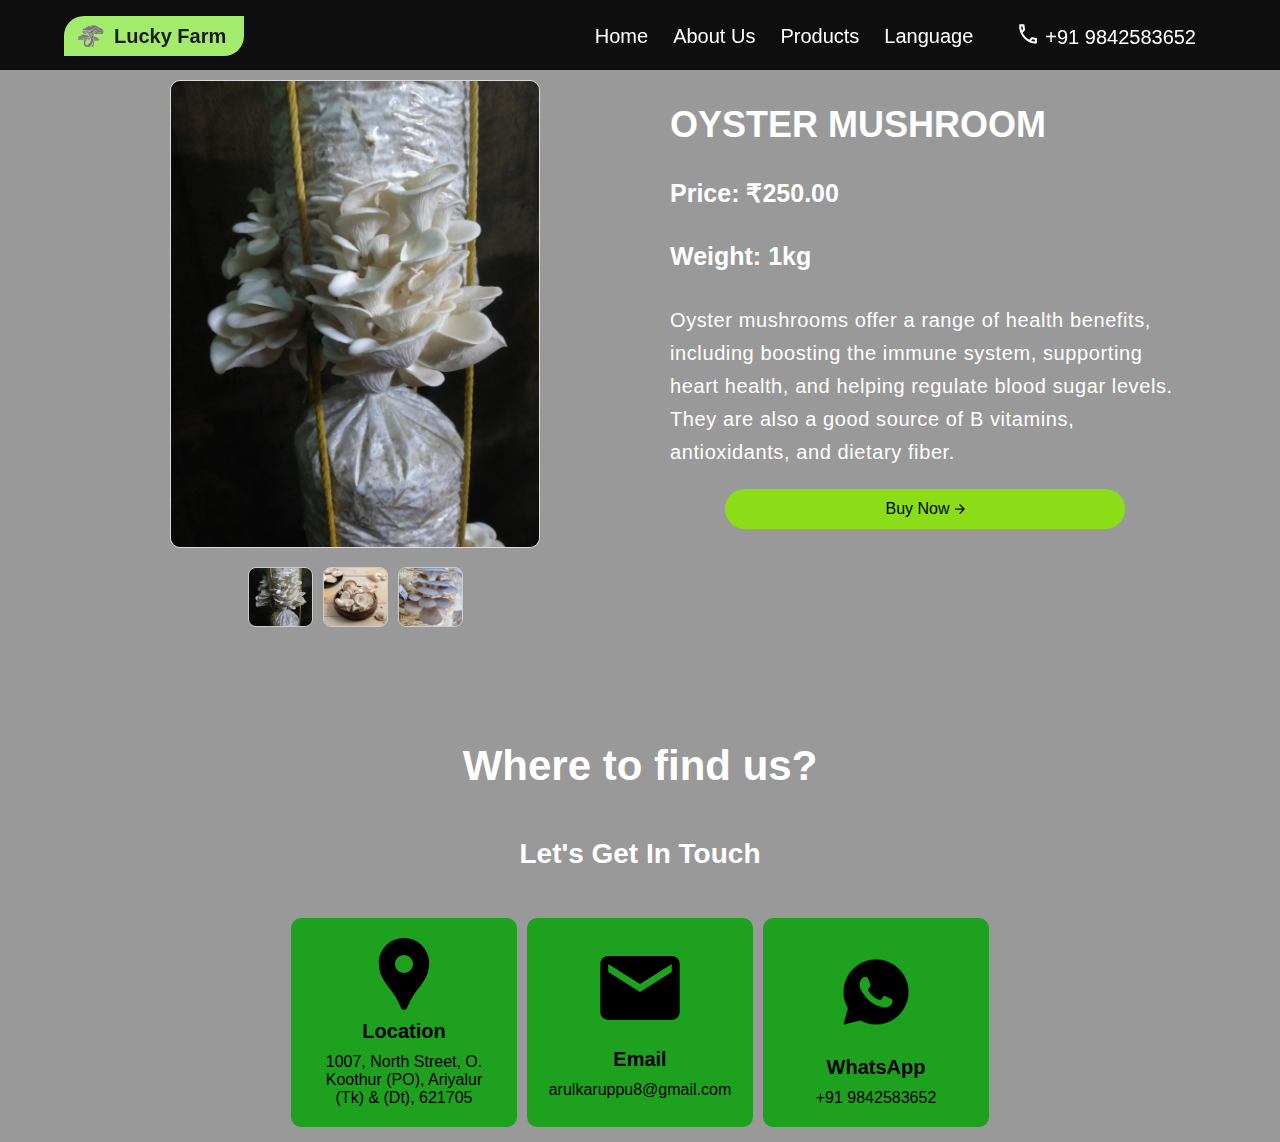
<file: products/oystermush.html>
<!DOCTYPE html>
<html lang="en">
<head>
  <meta charset="UTF-8" />
  <meta name="viewport" content="width=device-width, initial-scale=1" />
  <title>Product Page</title>
  <link rel="stylesheet" href="style.css">
</head>

<body>


  <div class="main-content">
    <div class="background">
      <div class="overlay">
      <header class="top-header">
        <div class="lucky-farm-badge">
          <button class="menu-toggle" onclick="toggleMenu()">☰</button>
  
          <img src="images/logo.png" alt="Lucky Farm Logo" />
          <span>Lucky Farm</span>
        </div>
        <nav class="nav-links">
          <a href="https://varshh06.github.io/productpages/home.html">Home</a>
          <a href="https://varshh06.github.io/productpages/aboutus/ABOUT US.html"class="active">About Us</a>
          <a href="https://varshh06.github.io/productpages/products/index.html"class="active">Products</a>
          <a href="#">Language</a>
          <div class="contact">
            <a href="tel:+919842583652" class="phone-link">
              <svg class="phone-icon" width="20" height="18" viewBox="0 0 24 27" xmlns="http://www.w3.org/2000/svg">
                <path d="M4.72 3.38889C4.8 4.67444 5 5.93111 5.32 7.13L3.72 8.86333C3.17333 7.13 2.82667 5.29556 2.70667 3.38889H4.72ZM17.8667 20.7511C19 21.0978 20.16 21.3144 21.3333 21.4011V23.5533C19.5733 23.4233 17.88 23.0478 16.2667 22.47L17.8667 20.7511ZM6 0.5H1.33333C0.6 0.5 0 1.15 0 1.94444C0 15.5078 10.1467 26.5 22.6667 26.5C23.4 26.5 24 25.85 24 25.0556V20.0144C24 19.22 23.4 18.57 22.6667 18.57C21.0133 18.57 19.4 18.2811 17.9067 17.7467C17.7733 17.6889 17.6267 17.6744 17.4933 17.6744C17.1467 17.6744 16.8133 17.8189 16.5467 18.0933L13.6133 21.2711C9.84 19.1767 6.74667 15.84 4.82667 11.7522L7.76 8.57444C8.13333 8.17 8.24 7.60667 8.09333 7.10111C7.6 5.48333 7.33333 3.75 7.33333 1.94444C7.33333 1.15 6.73333 0.5 6 0.5Z" fill=""/>
              </svg>
              <span class="header-phone-number">+91 9842583652</span>
            </a>
            </div>
        </nav>
      </header>
  
  
  
      <div class="product-container">
        <div class="image-gallery">
          <img id="mainImage" src="images/oystermushroom.jpg" alt="Main product image" />
          <div class="thumbnail-images">
            <img src="images/oystermushroom.jpg" alt="Thumbnail 1" onclick="changeImage(this)" />
            <img src="images/oyster1.jpg" alt="Thumbnail 2" onclick="changeImage(this)" />
            <img src="images/oyster.jpg" alt="Thumbnail 3" onclick="changeImage(this)" />
          </div>
        </div>
  
  
  
        <div class="product-details">
          <h1>OYSTER MUSHROOM</h1>
          <h4>Price: ₹250.00</h4>
          <h4>Weight: 1kg</h4>
          <p>Oyster mushrooms offer a range of health benefits, including boosting the immune system, supporting heart health, and helping regulate blood sugar levels. They are also a good source of B vitamins, antioxidants, and dietary fiber. </p>
          <button class="buy-button" onclick="showPopup()">Buy Now
            <svg width="10" height="16" viewBox="0 0 16 16" fill="none" xmlns="http://www.w3.org/2000/svg">
              <path d="M8 16L6.575 14.6L12.175 9H0V7H12.175L6.575 1.4L8 0L16 8L8 16Z" fill="black"/>
            </svg>
          </button>
        </div>
      </div>
    </div>
  
  
    <div class="popup-overlay" id="popup">
      <div class="popup-box">
        <button class="close-btn" onclick="hidePopup()">×</button>
        <div class="popup-text">
          YOU CAN PLACE YOUR ORDER BY SIMPLY CALLING
        </div>
        <div class="popup-content">
          <a href="tel:+919842583652" class="phone-number">
            <svg width="20" height="18" viewBox="0 0 24 27" fill="none" xmlns="http://www.w3.org/2000/svg">
              <path d="M4.72 3.38889C4.8 4.67444 5 5.93111 5.32 7.13L3.72 8.86333C3.17333 7.13 2.82667 5.29556 2.70667 3.38889H4.72ZM17.8667 20.7511C19 21.0978 20.16 21.3144 21.3333 21.4011V23.5533C19.5733 23.4233 17.88 23.0478 16.2667 22.47L17.8667 20.7511ZM6 0.5H1.33333C0.6 0.5 0 1.15 0 1.94444C0 15.5078 10.1467 26.5 22.6667 26.5C23.4 26.5 24 25.85 24 25.0556V20.0144C24 19.22 23.4 18.57 22.6667 18.57C21.0133 18.57 19.4 18.2811 17.9067 17.7467C17.7733 17.6889 17.6267 17.6744 17.4933 17.6744C17.1467 17.6744 16.8133 17.8189 16.5467 18.0933L13.6133 21.2711C9.84 19.1767 6.74667 15.84 4.82667 11.7522L7.76 8.57444C8.13333 8.17 8.24 7.60667 8.09333 7.10111C7.6 5.48333 7.33333 3.75 7.33333 1.94444C7.33333 1.15 6.73333 0.5 6 0.5Z" fill=""/>
            </svg>
            +91 9842583652
          </a>
        </div>
      </div>
    </div>
    
  </div>
  </div>
  

    
 <div class="footer-bottom">
      <h2>Where to find us?</h2>
      <h3>Let's Get In Touch</h3>
      <div class="link-container">
          <div class="card location">
            <svg width="78" height="110" viewBox="0 0 78 110" fill="none" xmlns="http://www.w3.org/2000/svg">
              <path d="M39 0C17.715 0 0.5 17.215 0.5 38.5C0.5 48.07 3.25 57.035 8.255 65.12C13.48 73.59 20.355 80.85 25.635 89.32C28.22 93.445 30.09 97.295 32.07 101.75C33.5 104.775 34.655 110 39 110C43.345 110 44.5 104.775 45.875 101.75C47.91 97.295 49.725 93.445 52.31 89.32C57.59 80.905 64.465 73.645 69.69 65.12C74.75 57.035 77.5 48.07 77.5 38.5C77.5 17.215 60.285 0 39 0ZM39 53.625C31.41 53.625 25.25 47.465 25.25 39.875C25.25 32.285 31.41 26.125 39 26.125C46.59 26.125 52.75 32.285 52.75 39.875C52.75 47.465 46.59 53.625 39 53.625Z" fill="black"/>
              </svg>
              <h4>Location</h4>
              <p>1007, North Street, O. Koothur (PO), Ariyalur (Tk) & (Dt), 621705</p>
          </div>
          <div class="card email">
              <svg width="80" height="80" viewBox="0 0 138 110" fill="none" xmlns="http://www.w3.org/2000/svg">
                  <path d="M123.8 0H14.2C6.665 0 0.5685 6.1875 0.5685 13.75L0.5 96.25C0.5 103.813 6.665 110 14.2 110H123.8C131.335 110 137.5 103.813 137.5 96.25V13.75C137.5 6.1875 131.335 0 123.8 0ZM123.8 27.5L69 61.875L14.2 27.5V13.75L69 48.125L123.8 13.75V27.5Z" fill="black"/>
                  </svg>
              <h4>Email</h4>
              <p>arulkaruppu8@gmail.com</p>
          </div>
          <div class="card whatsapp">
              <svg width="120" height="120" viewBox="0 0 120 120" fill="none" xmlns="http://www.w3.org/2000/svg" xmlns:xlink="http://www.w3.org/1999/xlink">
                  <rect width="120" height="120" fill="url(#pattern0_332_61)"/>
                  <defs>
                  <pattern id="pattern0_332_61" patternContentUnits="objectBoundingBox" width="1" height="1">
                  <use xlink:href="#image0_332_61" transform="scale(0.00520833)"/>
                  </pattern>
                  <image id="image0_332_61" width="192" height="192" preserveAspectRatio="none" xlink:href="[data-uri]"/>
                  </defs>
                  </svg>
              <h4>WhatsApp</h4>
              <p>+91 9842583652</p>
          </div>
      </div>
  </div>
  </div>
</footer>
  <script>
    function changeImage(imgElement) {
      const newSrc = imgElement.src.replace('100x100', '500x500');
      document.getElementById('mainImage').src = newSrc;
      document.getElementById('mainImage').alt = imgElement.alt.replace('Thumbnail', 'Main image');
    }
    function showPopup() {
  document.getElementById('popup').style.display = 'flex';
  }
function hidePopup() {
  document.getElementById('popup').style.display = 'none';
}
function toggleMenu() {
      document.querySelector('.nav-links').classList.toggle('active');
    }
  </script>

</body>
</html>
</file>
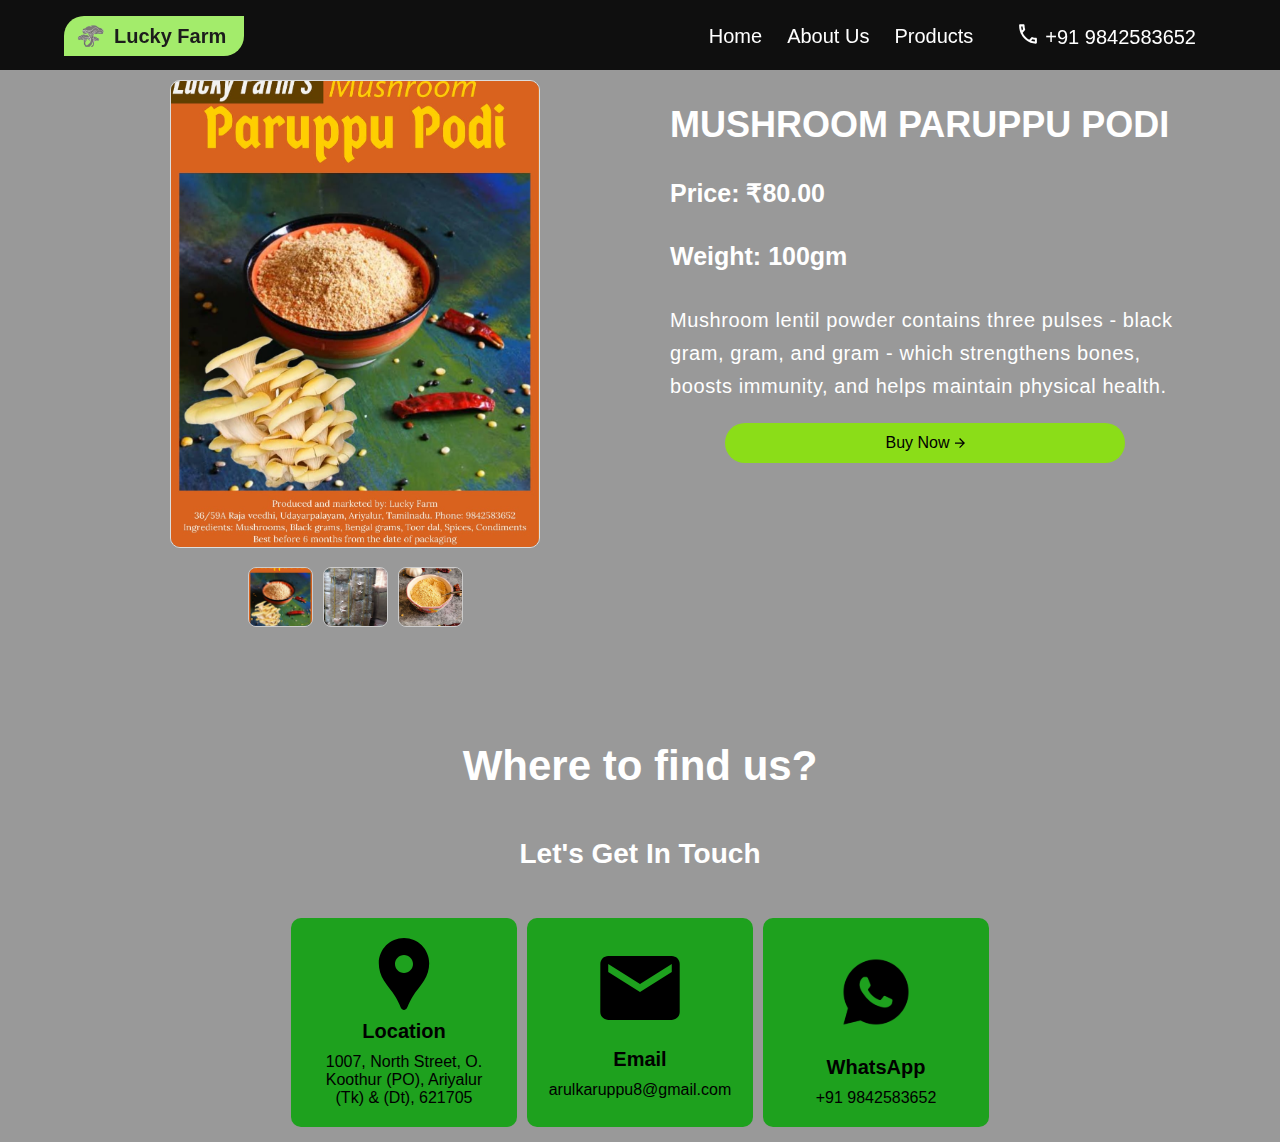
<file: products/parupupodi.html>
<!DOCTYPE html>
<html lang="en">
<head>
  <meta charset="UTF-8" />
  <meta name="viewport" content="width=device-width, initial-scale=1" />
  <title>Product Page</title>
  <link rel="stylesheet" href="style.css">
</head>

<body>


  <div class="main-content">
    <div class="background">
      <div class="overlay">
      <header class="top-header">
        <div class="lucky-farm-badge">
          <button class="menu-toggle" onclick="toggleMenu()">☰</button>
          <img src="images/logo.png" alt="Lucky Farm Logo" />
          <span>Lucky Farm</span>
        </div>
        <nav class="nav-links">
          <a href="https://varshh06.github.io/productpages/home.html">Home</a>
          <a href="https://varshh06.github.io/productpages/aboutus/ABOUT US.html"class="active">About Us</a>
          <a href="https://varshh06.github.io/productpages/products/index.html"class="active">Products</a>
          <div class="contact">
            <a href="tel:+919842583652" class="phone-link">
              <svg class="phone-icon" width="20" height="18" viewBox="0 0 24 27" xmlns="http://www.w3.org/2000/svg">
                <path d="M4.72 3.38889C4.8 4.67444 5 5.93111 5.32 7.13L3.72 8.86333C3.17333 7.13 2.82667 5.29556 2.70667 3.38889H4.72ZM17.8667 20.7511C19 21.0978 20.16 21.3144 21.3333 21.4011V23.5533C19.5733 23.4233 17.88 23.0478 16.2667 22.47L17.8667 20.7511ZM6 0.5H1.33333C0.6 0.5 0 1.15 0 1.94444C0 15.5078 10.1467 26.5 22.6667 26.5C23.4 26.5 24 25.85 24 25.0556V20.0144C24 19.22 23.4 18.57 22.6667 18.57C21.0133 18.57 19.4 18.2811 17.9067 17.7467C17.7733 17.6889 17.6267 17.6744 17.4933 17.6744C17.1467 17.6744 16.8133 17.8189 16.5467 18.0933L13.6133 21.2711C9.84 19.1767 6.74667 15.84 4.82667 11.7522L7.76 8.57444C8.13333 8.17 8.24 7.60667 8.09333 7.10111C7.6 5.48333 7.33333 3.75 7.33333 1.94444C7.33333 1.15 6.73333 0.5 6 0.5Z" fill=""/>
              </svg>
              <span class="header-phone-number">+91 9842583652</span>
            </a>
          </div>
        </nav>
      </header>
  
  
  
      <div class="product-container">
        <div class="image-gallery">
          <img id="mainImage" src="images/paruppupodi.jpg" alt="Main product image" />
          <div class="thumbnail-images">
            <img src="images/paruppupodi.jpg" alt="Thumbnail 1" onclick="changeImage(this)" />
            <img src="images/mushroom.jpg" alt="Thumbnail 3" onclick="changeImage(this)" />
            <img src="images/parupupodi.jpg" alt="Thumbnail 2" onclick="changeImage(this)" />
           
          </div>
        </div>
  
  
  
        <div class="product-details">
          <h1>MUSHROOM PARUPPU PODI</h1>
          <h4>Price: ₹80.00</h4>
          <h4>Weight: 100gm</h4>
          <p>Mushroom lentil powder contains three pulses - black gram, gram, and gram - which strengthens bones, boosts immunity, and helps maintain physical health.</p>
          <button class="buy-button" onclick="showPopup()">Buy Now
            <svg width="10" height="16" viewBox="0 0 16 16" fill="none" xmlns="http://www.w3.org/2000/svg">
              <path d="M8 16L6.575 14.6L12.175 9H0V7H12.175L6.575 1.4L8 0L16 8L8 16Z" fill="black"/>
            </svg>
          </button>
        </div>
      </div>
    </div>
  
  
    <div class="popup-overlay" id="popup">
      <div class="popup-box">
        <button class="close-btn" onclick="hidePopup()">×</button>
        <div class="popup-text">
          YOU CAN PLACE YOUR ORDER BY SIMPLY CALLING
        </div>
        <div class="popup-content">
          <a href="tel:+919842583652" class="phone-number">
            <svg width="20" height="18" viewBox="0 0 24 27" fill="none" xmlns="http://www.w3.org/2000/svg">
              <path d="M4.72 3.38889C4.8 4.67444 5 5.93111 5.32 7.13L3.72 8.86333C3.17333 7.13 2.82667 5.29556 2.70667 3.38889H4.72ZM17.8667 20.7511C19 21.0978 20.16 21.3144 21.3333 21.4011V23.5533C19.5733 23.4233 17.88 23.0478 16.2667 22.47L17.8667 20.7511ZM6 0.5H1.33333C0.6 0.5 0 1.15 0 1.94444C0 15.5078 10.1467 26.5 22.6667 26.5C23.4 26.5 24 25.85 24 25.0556V20.0144C24 19.22 23.4 18.57 22.6667 18.57C21.0133 18.57 19.4 18.2811 17.9067 17.7467C17.7733 17.6889 17.6267 17.6744 17.4933 17.6744C17.1467 17.6744 16.8133 17.8189 16.5467 18.0933L13.6133 21.2711C9.84 19.1767 6.74667 15.84 4.82667 11.7522L7.76 8.57444C8.13333 8.17 8.24 7.60667 8.09333 7.10111C7.6 5.48333 7.33333 3.75 7.33333 1.94444C7.33333 1.15 6.73333 0.5 6 0.5Z" fill=""/>
            </svg>
            +91 9842583652
          </a>
        </div>
      </div>
    </div>
    </div>
  
  
  </div>
  
  <div class="footer-bottom">
      <h2>Where to find us?</h2>
      <h3>Let's Get In Touch</h3>
      <div class="link-container">
          <div class="card location">
            <svg width="78" height="110" viewBox="0 0 78 110" fill="none" xmlns="http://www.w3.org/2000/svg">
              <path d="M39 0C17.715 0 0.5 17.215 0.5 38.5C0.5 48.07 3.25 57.035 8.255 65.12C13.48 73.59 20.355 80.85 25.635 89.32C28.22 93.445 30.09 97.295 32.07 101.75C33.5 104.775 34.655 110 39 110C43.345 110 44.5 104.775 45.875 101.75C47.91 97.295 49.725 93.445 52.31 89.32C57.59 80.905 64.465 73.645 69.69 65.12C74.75 57.035 77.5 48.07 77.5 38.5C77.5 17.215 60.285 0 39 0ZM39 53.625C31.41 53.625 25.25 47.465 25.25 39.875C25.25 32.285 31.41 26.125 39 26.125C46.59 26.125 52.75 32.285 52.75 39.875C52.75 47.465 46.59 53.625 39 53.625Z" fill="black"/>
              </svg>
              <h4>Location</h4>
              <p>1007, North Street, O. Koothur (PO), Ariyalur (Tk) & (Dt), 621705</p>
          </div>
          <div class="card email">
              <svg width="80" height="80" viewBox="0 0 138 110" fill="none" xmlns="http://www.w3.org/2000/svg">
                  <path d="M123.8 0H14.2C6.665 0 0.5685 6.1875 0.5685 13.75L0.5 96.25C0.5 103.813 6.665 110 14.2 110H123.8C131.335 110 137.5 103.813 137.5 96.25V13.75C137.5 6.1875 131.335 0 123.8 0ZM123.8 27.5L69 61.875L14.2 27.5V13.75L69 48.125L123.8 13.75V27.5Z" fill="black"/>
                  </svg>
              <h4>Email</h4>
              <p>arulkaruppu8@gmail.com</p>
          </div>
          <div class="card whatsapp">
              <svg width="120" height="120" viewBox="0 0 120 120" fill="none" xmlns="http://www.w3.org/2000/svg" xmlns:xlink="http://www.w3.org/1999/xlink">
                  <rect width="120" height="120" fill="url(#pattern0_332_61)"/>
                  <defs>
                  <pattern id="pattern0_332_61" patternContentUnits="objectBoundingBox" width="1" height="1">
                  <use xlink:href="#image0_332_61" transform="scale(0.00520833)"/>
                  </pattern>
                  <image id="image0_332_61" width="192" height="192" preserveAspectRatio="none" xlink:href="[data-uri]"/>
                  </defs>
                  </svg>
              <h4>WhatsApp</h4>
              <p>+91 9842583652</p>
          </div>
      </div>
  </div>
  </div>
</footer>
  <script>
    function changeImage(imgElement) {
      const newSrc = imgElement.src.replace('100x100', '500x500');
      document.getElementById('mainImage').src = newSrc;
      document.getElementById('mainImage').alt = imgElement.alt.replace('Thumbnail', 'Main image');
    }
    function showPopup() {
  document.getElementById('popup').style.display = 'flex';
  }
function hidePopup() {
  document.getElementById('popup').style.display = 'none';
}
function toggleMenu() {
      document.querySelector('.nav-links').classList.toggle('active');
    }
  </script>

</body>
</html>
</file>
<file: style.css>
body {
  font-family: Arial, sans-serif;
  margin: 0;
  padding: 0;
  display: flex;
  justify-content: center;
  align-items: center;
  min-height: 100vh;
  
}

  html, body {
    height: 100%;
    margin: 0;
    padding: 0;
    
    overflow-x: hidden;
    scroll-behavior: smooth;
  }
  


.background {
  background: url('https://wallup.net/wp-content/uploads/2016/01/105071-macro-mushroom-nature-748x468.jpg') no-repeat center center;
  background-size: cover;
  background-attachment: fixed;
  min-height: 100vh;
  width: 100vw;
  position: relative;
  z-index: 1;
  display: flex;
  flex-direction: column;
  align-items: center;
  padding:0px 20px 20px 20px;
  box-sizing: border-box;    
  mix-blend-mode: darken;
}

.background::before {
  content: "";
  position: absolute;
  top: 0;
  left: 0;
  height: 100%;
  width: 100%;
  background-color: rgba(0, 0, 0, 0.8); 
  z-index: -1;
}

.top-header {
display: flex;
flex-wrap: wrap; 
justify-content: space-between;
align-items: center;
padding: 10px 20px;
color: white;
position: fixed;
width: 100%;
top: 0;
left: 0;
z-index: 2;
box-sizing: border-box;
}

.menu-toggle {
  display: none;
  font-size: 30px;
  background: none;
  border: none;
  color: white;
  cursor: pointer;
  position: absolute;
  top: 15px;
  right: 20px;
  z-index: 5;
}

.logo {
  display: flex;
  align-items: center;
  gap: 20px;
}

.logo img {
  height: 32px;
  width: 32px;
}

.logo span {
  font-size: 20px;
  background-color: #90ee90;
  padding: 4px 10px;
  border-radius: 6px;
  font-weight: bold;
  color: black;
}

.nav-links {
display: flex;
gap: 40px;
align-items: center;
flex-wrap: wrap;
justify-content: flex-end;
font-family: 'Roboto',sans-serif;
font-style: normal;
font-weight: 400;
font-size: 20px;
line-height: 50px;
z-index: 3;
}


.nav-links a {
  color: white;
  text-decoration: none;
  font-weight: 500;
  transition: color 0.3s;
}

.nav-links a:hover {
  color: #90ee90;
}



.contact {
color: white; 
display: flex;
align-items: center;
gap: 8px;
font-size: 25px;
}

.contact svg path {
fill: white; 
}




.product-container {
  display: flex;
  flex-wrap: wrap;
  gap: 50px;
  max-width: 1000px;
  background: transparent;
  padding: 50px;
  padding-top: 150px; /* ← Added this line */
  border-radius: 10px;
  width: 100%;
  color: white;
  z-index: 2;
  box-sizing: border-box;
}


.image-gallery {
  flex: 1 2 300px;
  text-align: center;
}

.image-gallery img#mainImage {
  width: 370px;
  height: 468px;
  border-radius: 10px;
  border: 1px solid #ddd;
  object-fit: cover;
  
  
}

.thumbnail-images {
  margin-top: 15px;
  display: flex;
  justify-content: center;
  flex-wrap: wrap;
  gap: 10px;
}

.thumbnail-images img {
  width: 65px;
  height: 60px;
  object-fit: cover;
  border: 1px solid #ccc;
  border-radius: 8px;
  cursor: pointer;
  transition: 0.3s;
}

.thumbnail-images img:hover {
  border-color: #007bff;
  transform: scale(1.05);
}

.product-details {
  flex: 1 1 300px;
  text-align: left;
}

.product-details h1 {
  font-family: 'Rubik',sans-serif;
  font-weight: 600;
  font-size: 36px;
}

.product-details h4 {
  font-family: 'Roboto',sans-serif;
  font-weight: bold;
  font-size: 17px;
}

.product-details p {
  font-family: 'Roboto',sans-serif;
  font-size: 20px;
  line-height: 33px;
  letter-spacing: 0.03em;
}

.buy-button {
  display: flex;
  justify-content: center; /* Center content horizontally */
  align-items: center; /* Center content vertically */
  gap: 5px;
  padding: 12px 0; /* Equal padding on sides */
  width: 100%; /* Full width of container */
  max-width: 400px; /* Maximum width */
  margin: 20px auto; /* Center button horizontally */
  background-color: #8BDD18;
  border: none;
  border-radius: 20px;
  font-size: 16px;
  cursor: pointer;
  color: rgb(0, 0, 0);
  transition: 0.3s;
  text-align: center; /* Ensures text stays centered */
}

.buy-button:hover {
  background-color: #8BDD18;
}

.lucky-farm-badge {
  display: flex;
  align-items: center;
  gap: 8px;
  width: 140px;
  height: 20px;
  padding: 12px;
  background-color: #A3EC6B;
  border-radius: 20px 0px 20px 0px;
  font-weight: bold;
  font-size: 18px;
  color: #1c1c1c;
}

.lucky-farm-badge img {
  width: 30px;
  height: 30px;
  object-fit: contain;
}
.popup-overlay {
position: fixed;
top: 0;
left: 0;
width: 100vw;
height: 100vh;
background-color: rgba(0, 0, 0, 0.7);
display: none;
justify-content: center;
align-items: center;
z-index: 999;
}

.popup-box {
display: flex;
flex-direction: column;
align-items: center;
justify-content: center;
padding: 32px;
gap: 10px;
width: 414px;
height: 105px;
background: #A3EC6B;
border-radius: 28px;
position: relative;
box-shadow: 0px 4px 20px rgba(0, 0, 0, 0.3);
}

.popup-text {
font-family: 'Rubik',sans-serif;
font-weight: bold;
font-size: 18px;
line-height: 28px;
display: flex;
align-items: center;
justify-content: center;
text-align: center;
color: #000000;
opacity: 0.9;
width: 100%; 
}

.close-btn {
position: absolute;
top: 10px;
right: 20px;
font-size: 24px;
background: none;
border: none;
cursor: pointer;
color: #000;
}


.popup-content {
display: flex;
align-items: center;
justify-content: center;
gap: 10px;
font-family: 'Rubik', sans-serif;
font-size: 20px;
font-weight: bold;
color: #000;
opacity: 0.9;
}

.popup-content svg path {
fill: black; 
}

.phone-icon {
width: 20px;
height: 20px;
flex-shrink: 0;

}


.phone-number {
font-size: 20px;
color: white
}


/* MEDIA QUERIES FOR RESPONSIVENESS */
@media screen and (max-width: 1024px) {
  .product-container {
    flex-direction: column;
    align-items: center;
    padding: 30px 20px;
  }

  .image-gallery,
  .product-details {
    width: 100%;
    text-align: center;
  }

  .product-details {
    text-align: center;
  }

  .buy-button {
    padding: 12px 100px;
  }

  .thumbnail-images {
    justify-content: center;
  }
}

@media screen and (max-width: 768px) {
  .top-header {
    flex-direction: column;
    align-items: flex-start;
  }

  .nav-links {
    flex-direction: column;
    gap: 10px;
    display: none;
    width: 100%;
    background-color: rgba(0, 0, 0, 0.85);
    padding: 10px 20px;
    box-sizing: border-box;
  }

  .nav-links.active {
    display: flex;
  }

  .menu-toggle {
    display: block;
    background: none;
    border: none;
    font-size: 28px;
    color: white;
    margin-top: 10px;
    cursor: pointer;
  }

  .product-details h1 {
    font-size: 26px;
  }

  .buy-button {
    width: 90%;
    padding: 12px 0;
  }
}

@media screen and (max-width: 480px) {
  .product-details p {
    font-size: 16px;
    line-height: 26px;
  }

  .popup-box {
    width: 90%;
    height: auto;
    padding: 20px;
  }

  .popup-text {
    font-size: 16px;
  }

  .popup-content {
    font-size: 18px;
  }

  .thumbnail-images img {
    width: 50px;
    height: 50px;
  }

  .buy-button {
    font-size: 15px;
    padding: 10px 0;
  }
}
/* Add this to your CSS file */

/* Hide menu toggle button on large screens */
.menu-toggle {
  display: none;
  font-size: 26px;
  background: none;
  border: none;
  color: white;
  cursor: pointer;
  z-index: 5;
  top: 15px;
  right: 20px;
}

/* Default nav link display */
.nav-links {
  display: flex;
  gap: 35px;
  align-items: center;
  flex-wrap: wrap;
  justify-content: flex-end;
}

/* Responsive Styles */
@media (max-width: 768px) {
  .nav-links {
    display: none;
    flex-direction: column;
    position: absolute;
    align-items: center;
    top: 60px;
    right: 0;
    background-color: rgba(0, 0, 0, 0.95);
    padding: 20px;
    width: 100%;
    box-sizing: border-box;
    
  }

  .nav-links.active {
    display: flex;
  }

  .menu-toggle {
    display: block;
    z-index: 4;
  }

  .top-header {
    flex-direction: row;
    position:fixed;
    top: 0;
    left: 0;
    width: 100%;
    z-index: 4;
    justify-content: space-between;
    align-items: center;
  }

  .contact {
    flex-direction: column;
    align-items: flex-start;
    font-size: 18px;
  }
}
  .top-header {
    position: fixed;
    top: 0;
    background-color: rgba(0,0,0,0.9);
    height:70px;
    z-index: 1000;
  }
  
  .product-container {
    margin-top: 80px; /* Header height + some spacing */
    padding-top: 0;
  }
  
  @media (max-width: 768px) {
    .image-gallery {
      order: -1; /* Image first on mobile */
    }
    .product-container {
      margin-top: 70px; /* Smaller header on mobile */
    }
  }
  /* Header Container */
.top-header {
  position: fixed;
  top: 0;
  left: 0;
  width: 100%;
  display: flex;
  justify-content: space-between; /* Distributes space between logo and nav */
  align-items: center;
  padding: 10px 5%;
  box-sizing: border-box;
  background-color: rgba(0, 0, 0, 0.9);
  z-index: 1000;
}

/* Logo Container */
.logo {
  flex: 0 0 auto; /* Don't grow or shrink */
  display: flex;
  align-items: center;
  gap: 10px;
}

/* Navigation Links */
.nav-links {
  flex: 1 1 auto; /* Allows nav to grow/shrink */
  display: flex;
  justify-content: flex-end; /* Aligns nav items to the right */
  gap: 25px; /* Space between nav items */
  padding: 0 20px; /* Inner spacing */
  max-width: 800px; /* Maximum width for nav */
}

/* Contact Section */
.contact {
  flex: 0 0 auto; /* Fixed width */
  margin-left: 20px; /* Space from nav items */
}

/* Mobile Menu Toggle */
.menu-toggle {
  display: none;
}

/* Responsive Adjustments */
@media (max-width: 1024px) {
  .nav-links {
    gap: 15px;
    padding: 0 10px;
  }
  .image-gallery{
    margin-top: 600px;
  }
}

@media (max-width: 768px) {
  .top-header {
    padding: 10px 20px;
  }
  
  .nav-links {
    position: fixed;
    top: 60px;
    left: 0;
    right: 0;
    flex-direction: column;
    background: rgba(0, 0, 0, 0.95);
    padding: 20px;
    gap: 15px;
    max-width: 100%;
    display: none;
  
    align-items: center;   /* <--- Center items horizontally */
    text-align: center;    /* <--- Center text inside items */
  }
  
  
  .nav-links.active {
    display: flex;
    align-items: center;
    justify-content: center;
    text-align: center;
  }
  
  
  .menu-toggle {
    display: block;
  }
  
  .contact {
    display: flex;
    flex-direction: column;
    align-items: center; /* Centers horizontally */
    justify-content: center;
    width: 100%;
    text-align: center;
    margin: 10px 0;
    padding: 0;
  }
  
}
@media (max-width: 768px) {
  .image-gallery {
    order: -1; /* Keep image above text */
    width: 100%;
    text-align: center;
    margin-top: 1000px; /* Push image below header */
  }

  .image-gallery img#mainImage {
    width: 90vw;         /* Make it responsive to screen width */
    height: auto;        /* Preserve aspect ratio */
    max-width: 100%;
    margin-top: 0;        /* Remove any unnecessary margin */
  }

  .product-container {
    flex-direction: column;
    padding: 20px;
  }
}
</file>
<file: aboutus/siganthini.css>
/* Reset and Global Styles */
* {
  margin: 0;
  padding: 0;
  box-sizing: border-box;
}
html {
  height: 100%; /* Ensure html tag covers full height as well */
  width: 100%;
}
html,
body {
  font-family: "Segoe UI", sans-serif;
  margin: 0;
  padding: 0;
  box-sizing: border-box;
  color: #ffffff;
}

body {
  background-image: url("background (1).jpg");
  background-size: cover;
  background-position: center;
  background-attachment: fixed;
  background-repeat: no-repeat;
  height: 100%;
  margin: 0;
  padding: 0;
}

/* Overlay */
.overlay {
  background-color: rgba(0, 0, 0, 0.6);
  min-height: fit-content;
  display: flex;
  flex-direction: column;
  margin-top: none;
  padding: 0;
}

/* About Us Main Container */
.about-us {
  /* min-height: 50vh; */
  display: flex;
  flex-direction: column;
  align-items: center;
  padding: 15px; /* Reduced padding */
  overflow: hidden;
  margin-top: none;
}

/* Header Section */
.header {
  position: fixed;
  top: 0;
  left: 0;
  width: 100%;
  display: flex;
  justify-content: space-between;
  align-items: center;
  margin-bottom: 30px;
  flex-wrap: wrap;
  gap: 20px;
  padding: 12px;
  /* background-color: white; */
  /* background: radial-gradient(circle,rgba(44, 155, 42, 1) 0%, rgb(50, 106, 73) 54%, rgb(61, 60, 52) 140%); */
  backdrop-filter: blur(2px);
  z-index: 100;
}

/* Logo */
/* 8.logo {
  display: flex;
  align-items: center;
  gap: 5px; 
  background: #a3ec6b;
  border-radius: 15px 0;
  width: 200px; 
  height: 50px;
  padding: 8px;
}

.logo-img {
  width: 46px;
  height: 34px;
  background: #a3ec6b;
  mix-blend-mode: luminosity;
}

.logo-text {
  font-family: "Roboto", sans-serif;
  font-weight: bold;
  font-size: 22px; 
  color: #000;
} */

/* Navigation Bar */
.navbar {
  display: flex;
  flex-wrap: wrap;
  gap: 1.5rem;
  font-family: "Rubik", sans-serif;
  /* align-items: center;  */
  flex-direction: column;
  text-align: center;
  position: relative;
  align-items: flex-start;
}

.nav-items {
  display: flex;
  flex-wrap: wrap;
  justify-content: space-between;
  align-items: center;
  gap: 1rem;
  align-items: flex-start;
}

.navbar a {
  color: white;
  text-decoration: none;
  font-size: 1.4rem;
  transition: color 0.3s ease;
}

.navbar a:hover,
.navbar a:focus,
.navbar a:active {
  color: rgba(163, 236, 107, 1);
}
.phone-icon:hover {
  color: rgba(163, 236, 107, 1);
  fill: red;
  padding-left: 0%;
  margin: 0px;
}

.navbar a:hover,
.navbar a:active,
.navbar a:focus {
  color: #a3ec6b;
}

.menu-toggle {
  display: none;
  background: transparent;
  border: none;
  font-size: 2rem;
  /* Or white if you have a dark background */
  cursor: pointer;
  flex-direction: column;
  align-items: flex-start;
  position: relative;
  /* Align left */
  /* margin-bottom: 1rem; */
}

/* Contact in Navbar */

.header-phone-number {
  font-size: 16px; /* Reduced font size */
  color: white;
}
/* 
.phone-icon {
  font-family: "Roboto", sans-serif;
  font-size: 16px; 
} */

/* Main Heading */
.main-heading {
  font-family: "Rubik", "Times New Roman", Times, serif;
  font-size: 40px; /* Reduced font size */
  font-weight: 600;
  text-align: center;
  padding-top: 3.5%;
  margin: 22px; /* Reduced margin */
  color: white;
}
.about-us-section {
  font-family: Lora, serif; /* Ensure this is the font you want */
  color: white; /* Text color */
  padding: 20px;
  border-radius: 8px; /* Optional for rounded corners */
  line-height: 1.6;
}

.about-us-section p {
  font-size: 2rem; /* Heading size */
  text-align: center; /* Center the heading */
  color: white;
  margin-bottom: 15px;
}

.about-us-section ul {
  list-style-type: none; /* Remove default list bullets */
  padding-left: 20px; /* Indentation for list */
}

.about-us-section ul li {
  font-size: 30px;
  margin-bottom: 10px;
  padding-left: 15px; /* Indentation for list items */
}

.about-us-section p:last-child {
  font-weight: bold; /* Emphasize the last sentence */
  color: #a3ec6b; /* A rich green color */
}

/* About Section */
.about-section {
  display: flex;
  flex-direction: row;
  align-items: center;
  justify-content: center;
  gap: 20px; /* Reduced gap */
  max-width: 1280px;
  margin-bottom: 40px; /* Reduced margin */
  flex-wrap: wrap;
}

.about-image img {
  width: 350px; /* Reduced width */
  height: 250px; /* Reduced height */
  border-radius: 20px; /* Reduced border radius */
  object-fit: cover;
}

.about-text {
  max-width: 600px; /* Reduced width */
}

.heading {
  font-family: Rubik, "Times New Roman";
  font-size: 35px; /* Reduced font size */
  font-weight: 600;
  margin-bottom: 10px; /* Reduced margin */
  color: white;
}

.text {
  font-family: "Roboto", sans-serif;
  font-size: 24px; /* Reduced font size */
  line-height: 30px; /* Adjusted line height */
  color: rgba(255, 255, 255, 0.8);
}

/* Map Section */
.map iframe {
  width: 650px; /* Reduced width */
  height: 300px; /* Reduced height */
  border: none;
  border-radius: 15px; /* Reduced border radius */
  display: block;
  margin: 0 auto;
}

/* Footer */
.footer-centered {
  background-color: #a3ec6b;
  font-size: 20px; /* Reduced font size */
  color: #000;
  font-family: "Segoe UI", sans-serif;
  width: 100%;
  padding: 20px 10px 8px 10px; /* Reduced padding */
}

.footer-flex {
  width: 60%;
  margin: auto;
  display: flex;
  justify-content: space-between;
  align-items: flex-start;
  flex-wrap: wrap;
  gap: 15px; /* Reduced gap */
}

.footer-address {
  min-width: 260px; /* Reduced width */
}

.footer-address .address {
  font-size: 18px; /* Reduced font size */
  line-height: 1.4; /* Reduced line height */
}

.footer-social {
  display: flex;
  flex-direction: column;
  align-items: center;
  gap: 10px; /* Reduced gap */
}

.footer-social a img {
  width: 35px; /* Reduced size */
  height: 35px; /* Reduced size */
}

.footer-bottom {
  display: flex;
  flex-direction: column;
  align-items: center;
  padding: 8px; /* Reduced padding */
  gap: 10px; /* Reduced gap */
  width: 100%;
  background-color: rgba(0, 0, 0, 0.6);
}

.footer-bottom h2 {
  font-size: 32px; /* Reduced font size */
  color: #fff;
  margin: 0;
}

.footer-bottom h3 {
  font-size: 24px; /* Reduced font size */
  color: #fff;
  margin: 0;
}

/* Cards */
.link-container {
  display: flex;
  justify-content: center;
  align-items: center;
  gap: 10px;
  width: 100%;
  flex-wrap: wrap;
  align-items: stretch;
}

.card {
  display: flex;
  flex-direction: column;
  justify-content: flex-start;
  align-items: center;
  gap: 10px;
  width: 200px; /* Reduced width */
  height: 180px; /* Reduced height */
  background: rgb(30, 161, 30);
  text-align: center;
  border-radius: 10px;
  padding: 15px; /* Reduced padding */
  font-size: small;
}

.card svg {
  width: 60px; /* Reduced size */
  height: 80px; /* Reduced size */
}

.card h4 {
  font-size: 18px; /* Reduced font size */
  color: #000;
  margin: 0;
}

.card p {
  font-size: small; /* Reduced font size */
  color: black;
  margin: 0;
}

/* Specific Card SVG Sizes */
.card.location svg {
  width: 100px; /* Reduced size */
  height: 100px; /* Reduced size */
}

.card.email svg {
  width: 70px; /* Reduced size */
  height: 90px; /* Reduced size */
}

.card.whatsapp svg {
  width: 70px; /* Reduced size */
  height: 90px; /* Reduced size */
}

/* Responsive Design */
@media screen and (max-width: 768px) {
  .navbar {
    flex-direction: column;
    align-items: center;
    align-items: flex-start;
    position: relative;
    gap: 12px;
  }
  .menu-toggle {
    display: block;
    background: transparent;
    border: none;
    font-size: 2rem;
    color: white;
    cursor: pointer;
    position: relative;
    align-items: flex-start;
    flex-direction: column;
  }
  .header {
    flex-direction: column;
    position: relative;
    align-content: flex-start;
    align-items: flex-start;
  }
  .nav-items {
    display: none;
    flex-direction: column;
    align-items: center;
    justify-content: center;
    width: 80vw;
    background: transparent;
    padding: 1rem 0;
    position: relative;
    top: 00%; /*push below navbar */
    left: 0;
    z-index: 99;
  }
  .nav-items.active {
    display: flex;
    flex-direction: column;
    align-items: center;
    justify-content: center;
  }

  .nav-items a,
  .contact {
    width: 100%;
    padding: 0.75rem 0;
    font-size: 1.5rem;
    color: white;
  }
  /* 
   .logo {
    width: 170px; 
    height: 45px; 
  }  */

  .main-heading {
    font-size: 32px; /* Reduced font size */
  }

  .about-section {
    flex-direction: column;
    align-items: center;
  }

  .about-image img {
    width: 100%;
    max-width: 350px; /* Reduced width */
  }

  .about-text {
    max-width: 100%;
    padding: 0 8px; /* Reduced padding */
  }

  .link-container {
    flex-direction: column;
    align-items: center;
  }

  .card {
    width: 85%; /* Reduced width */
    height: auto;
    padding: 12px; /* Reduced padding */
  }

  .card svg {
    width: 50px; /* Reduced size */
    height: 70px; /* Reduced size */
  }
}

@media screen and (max-width: 600px) {
  .footer-flex {
    flex-direction: column;
    align-items: center;
    gap: 20px;
  }

  .footer-address .address {
    font-size: 16px; /* Reduced font size */
  }

  .footer-bottom h2,
  .footer-bottom h3 {
    font-size: 18px; /* Reduced font size */
  }

  .footer-bottom {
    padding: 5px; /* Reduced padding */
  }
}
</file>
<file: products/style.css>
/* Reset and Global Styles */
* {
  margin: 1;
  padding: 4;
  box-sizing: border-box;
}

html,
body {
  font-family: "Segoe UI", sans-serif;
  margin: 0;
  padding: 0;
  box-sizing: border-box;
  color: #ffffff;
}
.overlay {
  background-color: rgba(0, 0, 0, 0.4);
  min-height: fit-content;
  display: flex;
  flex-direction: column;
}
body {
  background-image: url("https://wallup.net/wp-content/uploads/2016/01/105071-macro-mushroom-nature-748x468.jpg");
  background-size: cover;
  background-position: center;
  background-attachment: fixed;
  background-repeat: no-repeat;
}


.background::before {
  content: "";
  position: absolute;
  top: 0;
  left: 0;
  height: 100%;
  width: 100%;
  background-color: rgba(0, 0, 0, 0); 
  z-index: -1;
}

.top-header {
display: flex;
flex-wrap: wrap; 
justify-content: space-between;
align-items: center;
padding: 10px 20px;
color: white;
position: fixed;
width: 100%;
top: 0;
left: 0;
z-index: 2;
box-sizing: border-box;
}

.menu-toggle {
  display: none;
  font-size: 30px;
  background: none;
  border: none;
  color: white;
  cursor: pointer;
  position: absolute;
  top: 15px;
  right: 20px;
  z-index: 5;
}

.logo {
  display: flex;
  align-items: center;
  gap: 20px;
}

.logo img {
  height: 32px;
  width: 32px;
}

.logo span {
  font-size: 18px;
  background-color: #90ee90;
  padding: 4px 10px;
  border-radius: 6px;
  font-weight: bold;
  color: black;
}

.nav-links {
display: flex;
gap: 40px;
align-items: center;
flex-wrap: wrap;
justify-content: flex-end;
font-family: 'Roboto',sans-serif;
font-style: normal;
font-weight: 400;
font-size: 20px;
line-height: 50px;
z-index: 3;
}


.nav-links a {
  color: white;
  text-decoration: none;
  font-weight: 500;
  transition: color 0.3s;
}

.nav-links a:hover {
  color: #90ee90;
}



.contact {
color: black; 
display: flex;
align-items: center;
gap: 8px;
font-size: 25px;
}

.contact svg path {
fill: white; 
}




.product-container {
  display: flex;
  flex-wrap: wrap;
  gap: 60px;
  max-width: 10000px;
  background: transparent;
  padding: 100px;
  /* ← Added this line */
  border-radius: 10px;
  width: 100%;
  color: white;
  z-index: 2;
  margin-top: 100px;
  box-sizing: border-box;
  padding-top: 40px;
}


.image-gallery {
  flex: 1 2 300px;
  text-align: center;
}

.image-gallery img#mainImage {
  width: 370px;
  height: 468px;
  border-radius: 10px;
  border: 1px solid #ddd;
  object-fit: cover;
  
  
}

.thumbnail-images {
  margin-top: 15px;
  display: flex;
  justify-content: center;
  flex-wrap: wrap;
  gap: 10px;
}

.thumbnail-images img {
  width: 65px;
  height: 60px;
  object-fit: cover;
  border: 1px solid #ccc;
  border-radius: 8px;
  cursor: pointer;
  transition: 0.3s;
}

.thumbnail-images img:hover {
  border-color: #007bff;
  transform: scale(1.05);
}

.product-details {
  flex: 1 1 300px;
  text-align: left;
}

.product-details h1 {
  font-family: "Segoe UI", sans-serif;
  font-weight: 600;
  font-size: 36px;
}

.product-details h4 {
  font-family: 'Roboto',sans-serif;
  font-weight: bold;
  font-size: 25px;
}

.product-details p {
  font-family: 'Roboto',sans-serif;
  font-size: 20px;
  line-height: 33px;
  letter-spacing: 0.03em;
  font-weight: 400;
}

.buy-button {
   display: flex;
  justify-content: center; /* Center content horizontally */
  align-items: flex-start; /* Center content vertically */
  gap: 5px;
  align-content: flex-start;
  padding: 20px 10px; /* Equal padding on sides */
  width: 100%; /* Full width of container */
  max-width: 500px; /* Maximum width */
  margin: 20px 20px; /* Center button horizontally */
  background-color: #8BDD18;
  border: none;
  border-radius: 20px;
  font-size: 16px;
  cursor: pointer;
  color: rgb(0, 0, 0);
  transition: 0.3s;
  text-align: center; /* Ensures text stays centered */
}

.buy-button:hover {
  background-color: #8BDD18;
}

.lucky-farm-badge {
  display: flex;
  align-items: center;
  gap: 8px;
  width: 180px;
  height: 40px;
  padding: 12px;
  background-color: #A3EC6B;
  border-radius: 20px 0px 20px 0px;
  font-weight: bold;
  font-size: 20px;
  color: #1c1c1c;
}

.lucky-farm-badge img {
  width: 30px;
  height: 30px;
  object-fit: contain;
}
.popup-overlay {
position: fixed;
top: 0;
left: 0;
width: 100vw;
height: 100vh;
background-color: rgba(0, 0, 0, 0.7);
display: none;
justify-content: center;
align-items: center;
z-index: 999;
}

.popup-box {
display: flex;
flex-direction: column;
align-items: center;
justify-content: center;
padding: 32px;
gap: 10px;
width: 414px;
height: 105px;
background: #A3EC6B;
border-radius: 28px;
position: relative;
box-shadow: 0px 4px 20px rgba(0, 0, 0, 0.3);
}

.popup-text {
font-family: 'Rubik',sans-serif;
font-weight: bold;
font-size: 18px;
line-height: 28px;
display: flex;
align-items: center;
justify-content: center;
text-align: center;
color: #000000;
opacity: 0.9;
width: 100%; 
}

.close-btn {
position: absolute;
top: 10px;
right: 20px;
font-size: 24px;
background: none;
border: none;
cursor: pointer;
color: #000;
}


.popup-content {
display: flex;
align-items: center;
justify-content: center;
gap: 10px;
font-family: 'Rubik', sans-serif;
font-size: 20px;
font-weight: bold;
color: #000;
opacity: 0.9;
}

.popup-content svg path {
fill: black; 
}

.phone-icon {
width: 20px;
height: 20px;
flex-shrink: 0;

}


.phone-number {
font-size: 20px;
color: black;
}


/* MEDIA QUERIES FOR RESPONSIVENESS */
@media screen and (max-width: 1024px) {
  .product-container {
    flex-direction: column;
    align-items: center;
    padding: 30px 20px;
  }

  .image-gallery,
  .product-details {
    width: 100%;
    text-align: center;
  }

  .product-details {
    text-align: center;
  }

  .buy-button {
    padding: 12px 100px;
  }

  .thumbnail-images {
    justify-content: center;
  }
}

@media screen and (max-width: 768px) {
  .top-header {
    flex-direction: column;
    align-items: flex-start;
  }

  .nav-links {
    flex-direction: column;
    gap: 10px;
    display: none;
    width: 100%;
    background-color: rgba(0, 0, 0, 0.85);
    padding: 10px 20px;
    box-sizing: border-box;
  }

  .nav-links.active {
    display: flex;
  }

  .menu-toggle {
    display: block;
    background: none;
    border: none;
    font-size: 28px;
    color: white;
    margin-top: 10px;
    cursor: pointer;
  }

  .product-details h1 {
    font-size: 26px;
  }

  .buy-button {
    width: 90%;
    padding: 12px 0;
  }
}

@media screen and (max-width: 425px) {
  .product-details p {
    font-size: 16px;
    line-height: 26px;
  }

  .popup-box {
    width: 90%;
    height: auto;
    padding: 20px;
  }

  .popup-text {
    font-size: 16px;
  }

  .popup-content {
    font-size: 18px;
  }

  .thumbnail-images img {
    width: 50px;
    height: 50px;
  }

  .buy-button {
    font-size: 15px;
    padding: 10px 0;
  }
}
/* Add this to your CSS file */

/* Hide menu toggle button on large screens */
.menu-toggle {
  display: none;
  font-size: 26px;
  background: none;
  border: none;
  color: white;
  cursor: pointer;
  z-index: 5;
  top: 15px;
  right: 20px;
}

/* Default nav link display */
.nav-links {
  display: flex;
  gap: 35px;
  align-items: center;
  flex-wrap: wrap;
  justify-content: flex-end;
}

/* Responsive Styles */
@media (max-width: 768px) {
  .nav-links {
    display: none;
    flex-direction: column;
    position: absolute;
    align-items: center;
    top: 60px;
    right: 0;
    background-color: rgba(0, 0, 0, 0.95);
    padding: 20px;
    width: 100%;
    box-sizing: border-box;
    
  }

  .nav-links.active {
    display: flex;
  }

  .menu-toggle {
    display: block;
    z-index: 4;
  }

  .top-header {
    flex-direction: row;
    position:fixed;
    top: 0;
    left: 0;
    width: 100%;
    z-index: 4;
    justify-content: space-between;
    align-items: center;
  }

  .contact {
    flex-direction: column;
    align-items: flex-start;
    font-size: 18px;
  }
}
  .top-header {
    position: fixed;
    top: 0;
    background-color: rgba(0,0,0,0.9);
    height:70px;
    z-index: 1000;
  }
  
  .product-container {
    margin-top: 80px; /* Header height + some spacing */
    padding-top: 0;
  }
  
  @media (max-width: 768px) {
    .image-gallery {
      order: -1; /* Image first on mobile */
      
    }
    .product-container {
      margin-top: 70px; /* Smaller header on mobile */
    }
  }
  /* Header Container */
.top-header {
  position: fixed;
  top: 0;
  left: 0;
  width: 100%;
  display: flex;
  justify-content: space-between; /* Distributes space between logo and nav */
  align-items: center;
  padding: 10px 5%;
  box-sizing: border-box;
  background-color: rgba(0, 0, 0, 0.9);
  z-index: 1000;
}

/* Logo Container */
.logo {
  flex: 0 0 auto; /* Don't grow or shrink */
  display: flex;
  align-items: center;
  gap: 10px;
}

/* Navigation Links */
.nav-links {
  flex: 1 1 auto; /* Allows nav to grow/shrink */
  display: flex;
  justify-content: flex-end; /* Aligns nav items to the right */
  gap: 25px; /* Space between nav items */
  padding: 0 20px; /* Inner spacing */
  max-width: 800px; /* Maximum width for nav */
}

/* Contact Section */
.contact {
  flex: 0 0 auto; /* Fixed width */
  margin-left: 20px; /* Space from nav items */
}

/* Mobile Menu Toggle */
.menu-toggle {
  display: none;
}

/* Responsive Adjustments */
@media (max-width: 1024px) {
  .nav-links {
    gap: 15px;
    padding: 0 10px;
  }
  .image-gallery{
    margin-top: 60px;
  }
}

@media (max-width: 768px) {
  .top-header {
    padding: 10px 20px;
  }
  
  .nav-links {
    position: fixed;
    top: 60px;
    left: 0;
    right: 0;
    flex-direction: column;
    background: rgba(0, 0, 0, 0.95);
    padding: 20px;
    gap: 15px;
    max-width: 100%;
    display: none;
  
    align-items: center;   /* <--- Center items horizontally */
    text-align: center;    /* <--- Center text inside items */
  }
  
  
  .nav-links.active {
    display: flex;
    align-items: center;
    justify-content: center;
    text-align: center;
  }
  
  
  .menu-toggle {
    display: block;
  }
  
  .contact {
    display: flex;
    flex-direction: column;
    align-items: center; /* Centers horizontally */
    justify-content: center;
    width: 100%;
    text-align: center;
    margin: 10px 0;
    padding: 0;
  }
  
}
@media (max-width: 768px) {
  .image-gallery {
    order: -1; /* Keep image above text */
    width: 100%;
    text-align: center;
    margin-top: 60px; /* Push image below header */
  }

  .image-gallery img#mainImage {
    width: 90vw;         /* Make it responsive to screen width */
    height: auto;        /* Preserve aspect ratio */
    max-width: 100%;
    margin-top: 0;        /* Remove any unnecessary margin */
  }

  .product-container {
    flex-direction: column;
    padding: 20px;
  }
}
@media (max-width: 425px) {
  .close-btn {
    top: 5px;
    right: 10px;
    font-size: 20px; /* Slightly smaller to avoid overlap */
  }

  .popup-box {
    padding-top: 30px; /* Give some extra space for the close button */
  }
}
.buy-button {
  display: flex;
  justify-content: center;    /* Center horizontally */
  align-items: center;        /* Center vertically */
  padding: 12px 0;
  width: 100%;
  max-width: 400px;
  margin: 20px auto;
  background-color: #8BDD18;
  border: none;
  border-radius: 20px;
  font-size: 16px;
  cursor: pointer;
  color: black;
  transition: 0.3s;
  text-align: center;
  line-height: 1;             /* Avoid vertical misalignment */
  white-space: nowrap;        /* Prevent wrapping */
}
/* Phone number in the popup box */
.phone-number {
  font-size: 20px;
  color: black;
  font-weight: bold;
  opacity: 0.9;
}

/* Phone number in the top header */
.header-phone-number {
  font-size: 20px;
  color: white;
  font-weight: 10px;
}
/* Footer */
.footer-centered {
  background-color: #a3ec6b;
  font-size: 25px;
  color: #000;
  font-family: "Segoe UI", sans-serif;
  width: 100%;
  padding: 30px 20px 10px 20px;
  text-align: center;
  position: relative; /* To stay within flow of the page */
  bottom: 0; /* Ensures it's at the bottom */
  z-index: 2;
}

.footer-flex {
  width: 100%;
  margin: auto;
  display: flex;
  justify-content: space-between;
  align-items: flex-start;
  flex-wrap: wrap;
  gap: 20px;
}

.footer-address {
  min-width: 280px;
}

.footer-address .address {
  font-size: 20px;
  line-height: 1.6;
}

.footer-social {
  display: flex;
  flex-direction: column;
  align-items: center;
  gap: 15px;
}

.footer-social a img {
  width: 40px;
  height: 40px;
}

.footer-bottom {
  display: flex;
  flex-direction: column;
  align-items: center;
  padding: 15px;
  gap: 20px;
  width: 100%;
  background-color: rgba(0, 0, 0, 0.40);
}

.footer-bottom h3 {
  font-size: 28px;
  color: #fff;
  margin: 5;
  align-items: center;
}

.footer-bottom h2 {
  align-items: center;
  font-size: 42px;
  color: #fff;
  margin: 0;
}

/* Cards */
.link-container {
  display: flex;
  justify-content: center;
  align-items: center;
  gap: 10px;
  width: 100%;
  flex-wrap: wrap;
  align-items: stretch;
}

.card {
  display: flex;
  flex-direction: column;
  justify-content: flex-start;
  align-items: center;
  gap: 10px;
  width: 226px;
  height: 209px;
  background: rgb(30, 161, 30);
  text-align: center;
  border-radius: 10px;
  padding: 20px;
  font-size: small;
}

.card svg {
  width: 78px;
  height: 110px;
  object-fit: contain;
}

.card h4 {
  font-size: 20px;
  color: #000;
  margin: 0;
}

.card p {
  font-size: medium;
  color: black;
  margin: 0;
}

/* Specific Card SVG Sizes */
.card.location svg {
  width: 120px;
  height: 120px;
}

.card.email svg {
  width: 80px;
  height: 100px;
}

.card.whatsapp svg {
  width: 78px;
  height: 110px;
}

/* Responsive Design */
@media screen and (max-width: 768px) {
  .navbar {
    flex-direction: column;
    align-items: center;
    gap: 15px;
  }

  .logo {
    width: 180px;
    height: 50px;
  }

  .main-heading {
    font-size: 40px;
  }

  .about-section {
    flex-direction: column;
    align-items: center;
  }

  .about-image img {
    width: 100%;
    max-width: 400px;
  }

  .about-text {
    max-width: 100%;
    padding: 0 10px;
  }

  .link-container {
    flex-direction: column;
    align-items: center;
  }

  .card {
    width: 80%;
    height: auto;
    padding: 16px;
  }

  .card svg {
    width: 60px;
    height: 80px;
  }
}

@media screen and (max-width: 480px) {
  .navbar a {
    font-size: 18px;
  }

  .main-heading {
    font-size: 36px;
  }

  .footer {
    padding: 8px;
    gap: 12px;
  }

  .footer h2 {
    font-size: 20px;
  }

  .footer h3 {
    font-size: 28px;
  }

  .card {
    width: 90%;
    padding: 12px;
    height: auto;
  }

  .card svg {
    display: none;
  }

  .card h4 {
    font-size: 24px;
  }

  .card p {
    font-size: 18px;
  }
}
</file>
